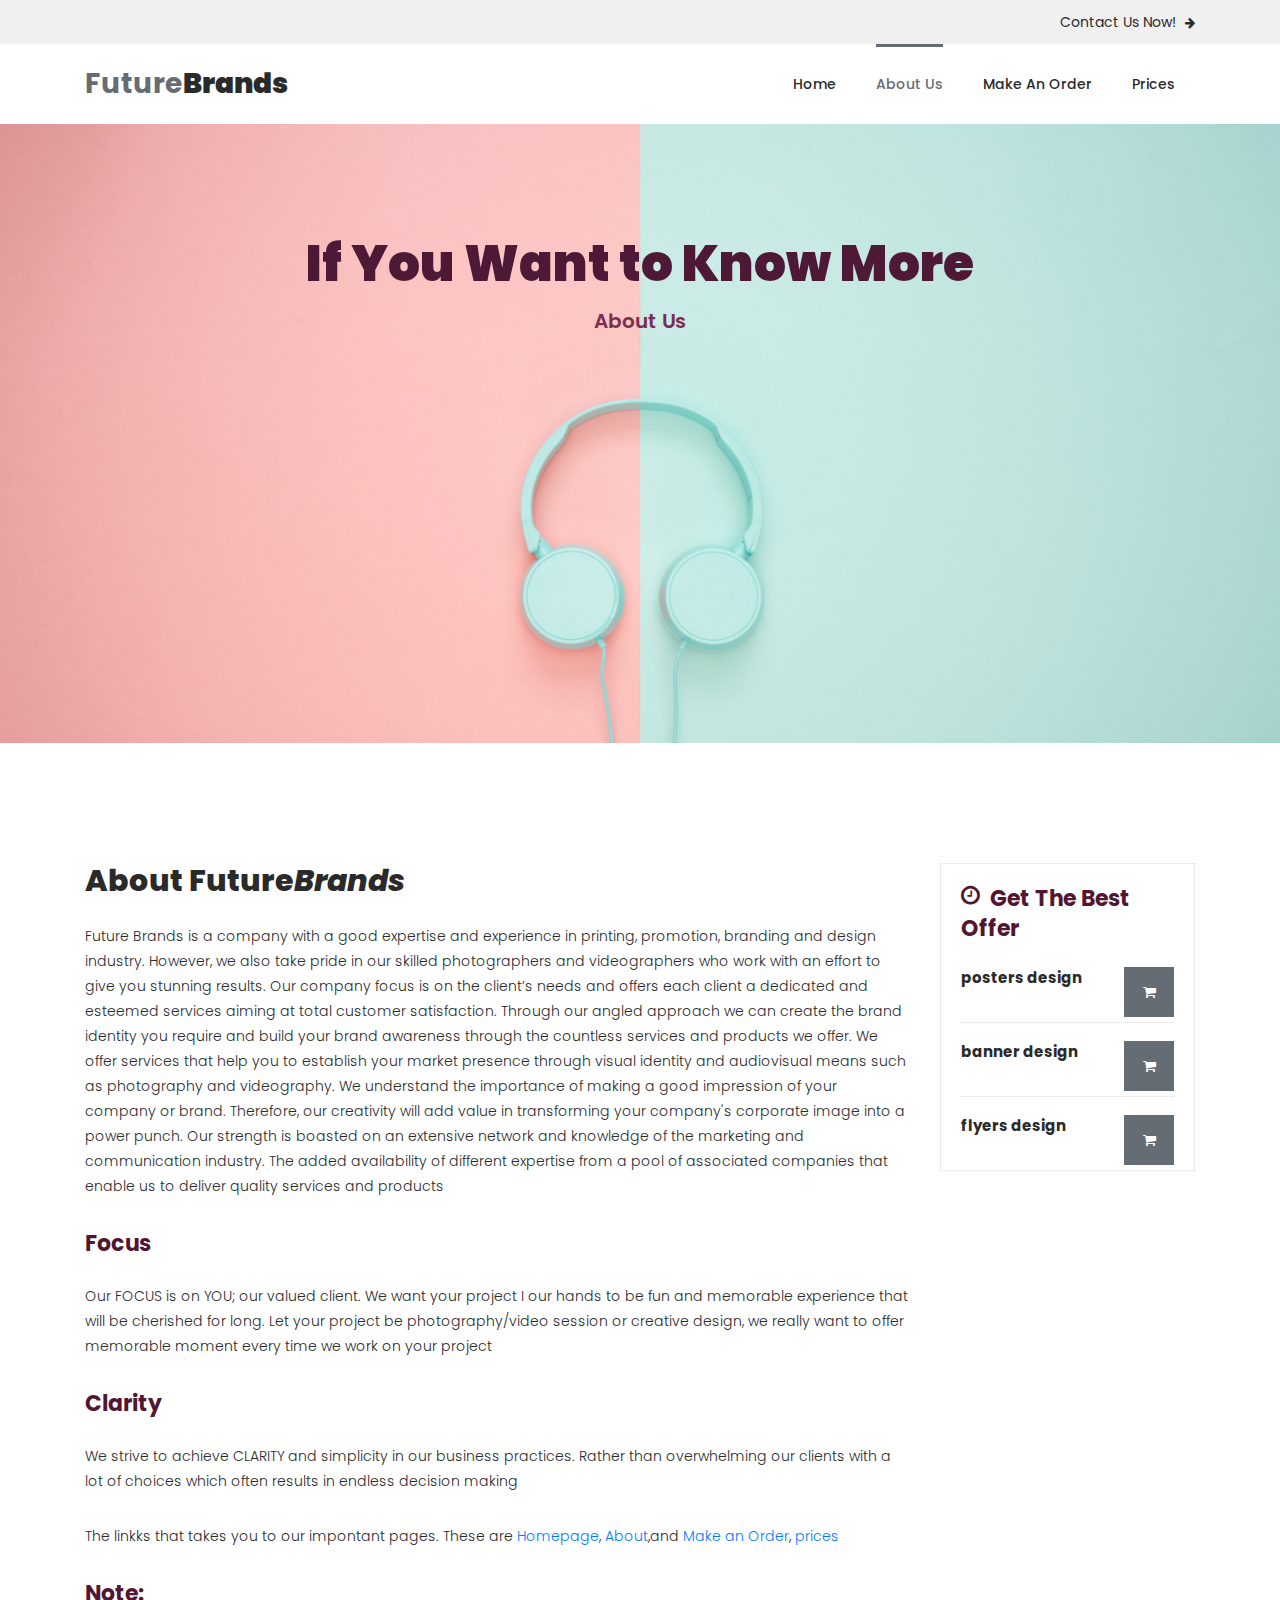
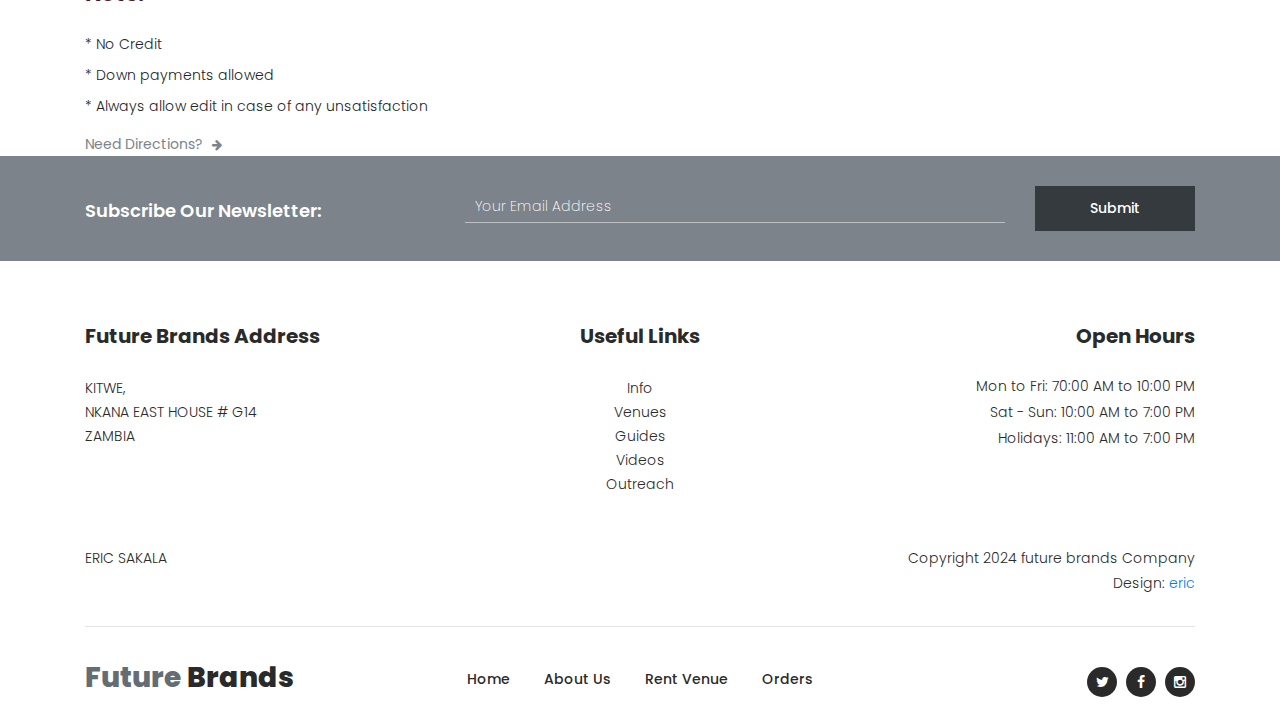
<file: about.html>
<!DOCTYPE html>
<html lang="en">

  <head>

    <meta charset="utf-8">
    <meta name="viewport" content="width=device-width, initial-scale=1, shrink-to-fit=no">
    <meta name="description" content="">
    <meta name="author" content="Tooplate">
    <link href="https://fonts.googleapis.com/css?family=Poppins:100,100i,200,200i,300,300i,400,400i,500,500i,600,600i,700,700i,800,800i,900,900i&display=swap" rel="stylesheet">

    <title>FUTURE BRANDS</title>


    <!-- Additional CSS Files -->
    <link rel="stylesheet" type="text/css" href="assets/css/bootstrap.min.css">

    <link rel="stylesheet" type="text/css" href="assets/css/font-awesome.css">

    <link rel="stylesheet" type="text/css" href="assets/css/owl-carousel.css">

    <link rel="stylesheet" href="assets/css/tooplate-artxibition.css">
<!--

Tooplate 2125 ArtXibition

https://www.tooplate.com/view/2125-artxibition

-->
    </head>
    
    <body>
    
    <!-- ***** Preloader Start ***** -->
    <div id="js-preloader" class="js-preloader">
      <div class="preloader-inner">
        <span class="dot"></span>
        <div class="dots">
          <span></span>
          <span></span>
          <span></span>
        </div>
      </div>
    </div>
    <!-- ***** Preloader End ***** -->

    <!-- ***** Pre HEader ***** -->
    <div class="pre-header">
        <div class="container">
            <div class="row">
                <div class="col-lg-6 col-sm-6">
                </div>
                <div class="col-lg-6 col-sm-6">
                    <div class="text-button">
                        <a href="rent-venue.html">Contact Us Now! <i class="fa fa-arrow-right"></i></a>
                    </div>
                </div>
            </div>
        </div>
    </div>
    
    <!-- ***** Header Area Start ***** -->
    <header class="header-area header-sticky">
        <div class="container">
            <div class="row">
                <div class="col-12">
                    <nav class="main-nav">
                        <!-- ***** Logo Start ***** -->
                        <a href="index.html" class="logo">Future<em>Brands</em></a>
                        <!-- ***** Logo End ***** -->
                        <!-- ***** Menu Start ***** -->
                        <ul class="nav">
                            <li><a href="index.html">Home</a></li>
                            <li><a href="about.html" class="active">About Us</a></li>
                            <li><a href="rent-venue.html">Make an Order</a></li>
                            <li><a href="tickets.html">prices</a></li> 
                        </ul>        
                        <a class='menu-trigger'>
                            <span>Menu</span>
                        </a>
                        <!-- ***** Menu End ***** -->
                    </nav>
                </div>
            </div>
        </div>
    </header>
    <!-- ***** Header Area End ***** -->

    <!-- ***** About Us Page ***** -->
    <div class="page-heading-about">
        <div class="container">
            <div class="row">
                <div class="col-lg-12">
                    <h2>If You Want to Know More</h2>
                    <h3>About Us</h3>
                </div>
            </div>
        </div>
    </div>


    <div class="about-upcoming-shows">
        <div class="container">
            <div class="row">
                <div class="col-lg-9">
                    <h2>About Future<em>Brands</em></h2>
                  <p>Future Brands is a company with a good expertise and experience 
                    in printing, promotion, branding and design industry. However, we also 
                    take pride in our skilled photographers and videographers who work with an 
                    effort to give you stunning results.
                    Our company focus is on the client’s needs and offers each client a 
                    dedicated and esteemed services aiming at total customer satisfaction. 
                    Through our angled approach we can create the brand identity you require 
                    and build your brand awareness through the countless services and 
                    products we offer.
                    We offer services that help you to establish your market presence through 
                    visual identity and audiovisual means such as photography and videography. 
                    We understand the importance of making a good impression of your 
                    company or brand. Therefore, our creativity will add value in transforming 
                    your company's corporate image into a power punch. 
                    Our strength is boasted on an extensive network and knowledge of the 
                    marketing and communication industry. The added availability of different 
                    expertise from a pool of associated companies that enable us to deliver 
                    quality services and products</p>
                    <h4>Focus</h4>
                    <P>Our FOCUS is on YOU; our valued 
                        client. We want your project I our hands 
                        to be fun and memorable experience that 
                        will be cherished for long. Let your 
                        project be photography/video session or 
                        creative design, we really want to offer 
                        memorable moment every time we work 
                        on your project</P>
                        <h4>Clarity</h4>

                        <P>We strive to achieve CLARITY and 
                            simplicity in our business practices. 
                            Rather than overwhelming our clients with a lot of choices which often results 
                            in endless decision making</P>
                    <p><p>The linkks that takes you to our impontant pages. 
                        These are <a href="index.html">Homepage</a>, <a href="about.html">About</a>,and
                        <a href="rent-venue.html">Make an Order</a>, 
                         <a href="tickets.html">prices</a>
                    </p></p>
                    <h4>Note:</h4>
                    <ul>
                        <li>* No Credit</li>
                        <li>* Down payments allowed</li>
                        <li>* Always allow edit in case of any unsatisfaction</li>
                    </ul>
                
                    <div class="text-button">
                        <a href="event-details.html">Need Directions? <i class="fa fa-arrow-right"></i></a>
                    </div>
                </div>
                <div class="col-lg-3">
                    <div class="next-shows">
                        <h4><i class="fa fa-clock-o"></i> Get The Best Offer</h4>
                        <ul>
                            <li>
                                <h5>posters design</h5>
                                
                                <div class="icon-button">
                                    <a href="ticket-details.html">
                                        <i class="fa fa-shopping-cart"></i>
                                    </a>
                                </div>
                            </li>
                            <li>
                                <h5>banner design</h5>
                                
                                <div class="icon-button">
                                    <a href="ticket-details.html">
                                        <i class="fa fa-shopping-cart"></i>
                                    </a>
                                </div>
                            </li>
                            <li>
                                <h5>flyers design</h5>
                                <div class="icon-button">
                                    <a href="ticket-details.html">
                                        <i class="fa fa-shopping-cart"></i>
                                    </a>
                                </div>
                            </li>
                        </ul>
                    </div>
                </div>
            </div>
        </div>
    </div>


    <!-- *** Subscribe *** -->
    <div class="subscribe">
        <div class="container">
            <div class="row">
                <div class="col-lg-4">
                    <h4>Subscribe Our Newsletter:</h4>
                </div>
                <div class="col-lg-8">
                    <form id="subscribe" action="" method="get">
                        <div class="row">
                          <div class="col-lg-9">
                            <fieldset>
                              <input name="email" type="text" id="email" pattern="[^ @]*@[^ @]*" placeholder="Your Email Address" required="">
                            </fieldset>
                          </div>
                          <div class="col-lg-3">
                            <fieldset>
                              <button type="submit" id="form-submit" class="main-dark-button">Submit</button>
                            </fieldset>
                          </div>
                        </div>
                    </form>
                </div>
            </div>
        </div>
    </div>

    <!-- *** Footer *** -->
    <footer>
        <div class="container">
            <div class="row">
                <div class="col-lg-4">
                    <div class="address">
                        <h4>Future Brands Address</h4>
                        <span>KITWE, <br>NKANA EAST HOUSE # G14<br>ZAMBIA</span>
                    </div>
                </div>
                <div class="col-lg-4">
                    <div class="links">
                        <h4>Useful Links</h4>
                        <ul>
                            <li><a href="#">Info</a></li>
                            <li><a href="#">Venues</a></li>
                            <li><a href="#">Guides</a></li>
                            <li><a href="#">Videos</a></li>
                            <li><a href="#">Outreach</a></li>
                        </ul>
                    </div>
                </div>
                <div class="col-lg-4">
                    <div class="hours">
                        <h4>Open Hours</h4>
                        <ul>
                            <li>Mon to Fri: 70:00 AM to 10:00 PM</li>
                            <li>Sat - Sun: 10:00 AM to 7:00 PM</li>
                            <li>Holidays: 11:00 AM to 7:00 PM</li>
                        </ul>
                    </div>
                </div>
                <div class="col-lg-12">
                    <div class="under-footer">
                        <div class="row">
                            <div class="col-lg-6 col-sm-6">
                                <p>ERIC SAKALA</p>
                            </div>
                            <div class="col-lg-6 col-sm-6">
                                <p class="copyright">Copyright 2024 future brands Company 
                    
                    			<br>Design: <a rel="nofollow" href="https://www.tooplate.com" target="_parent">eric</a></p>
                            </div>
                        </div>
                    </div>
                </div>
                <div class="col-lg-12">
                    <div class="sub-footer">
                        <div class="row">
                            <div class="col-lg-3">
                                <div class="logo"><span>Future<em> Brands</em></span></div>
                            </div>
                            <div class="col-lg-6">
                                <div class="menu">
                                    <ul>
                                        <li><a href="index.html" class="active">Home</a></li>
                                        <li><a href="about.html">About Us</a></li>
                                        <li><a href="rent-venue.html">Rent Venue</a></li>
                                        <li><a href="tickets.html">Orders</a></li> 
                                    </ul>
                                </div>
                            </div>
                            <div class="col-lg-3">
                                <div class="social-links">
                                    <ul>
                                        <li><a href="#"><i class="fa fa-twitter"></i></a></li>
                                        <li><a href="#"><i class="fa fa-facebook"></i></a></li>
                                       
                                        <li><a href="#"><i class="fa fa-instagram"></i></a></li>
                                    </ul>
                                </div>
                            </div>
                        </div>
                    </div>
                </div>
            </div>
        </div>
    </footer>

    <!-- jQuery -->
    <script src="assets/js/jquery-2.1.0.min.js"></script>

    <!-- Bootstrap -->
    <script src="assets/js/popper.js"></script>
    <script src="assets/js/bootstrap.min.js"></script>

    <!-- Plugins -->
    <script src="assets/js/scrollreveal.min.js"></script>
    <script src="assets/js/waypoints.min.js"></script>
    <script src="assets/js/jquery.counterup.min.js"></script>
    <script src="assets/js/imgfix.min.js"></script> 
    <script src="assets/js/mixitup.js"></script> 
    <script src="assets/js/accordions.js"></script>
    <script src="assets/js/owl-carousel.js"></script>
    
    <!-- Global Init -->
    <script src="assets/js/custom.js"></script>

  </body>
</html>
</file>
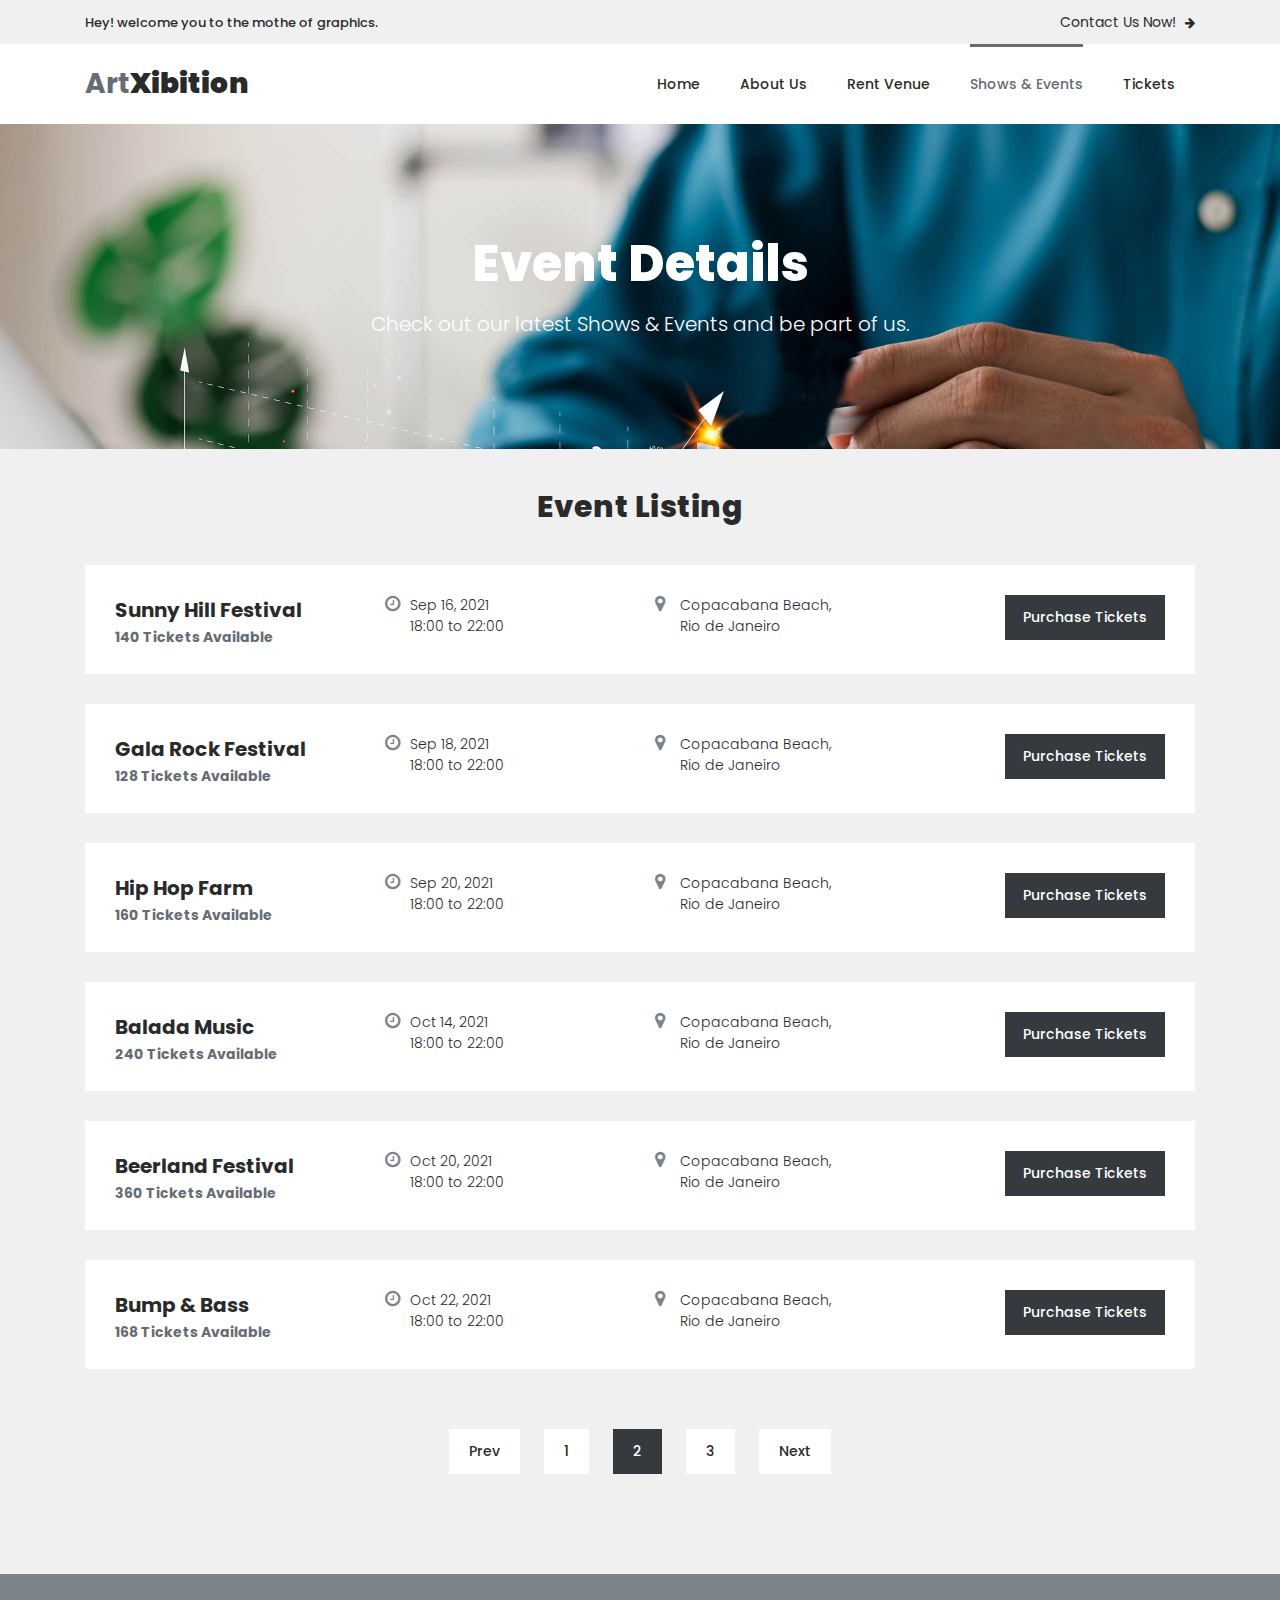
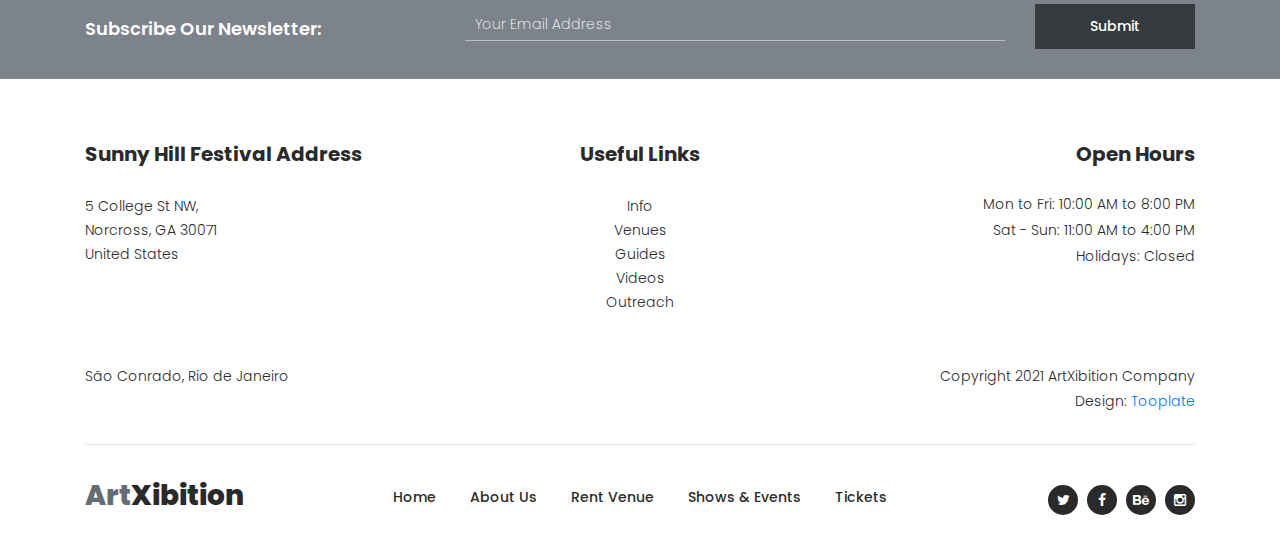
<file: event-details.html>
<!DOCTYPE html>
<html lang="en">

  <head>

    <meta charset="utf-8">
    <meta name="viewport" content="width=device-width, initial-scale=1, shrink-to-fit=no">
    <meta name="description" content="">
    <meta name="author" content="Tooplate">
    <link href="https://fonts.googleapis.com/css?family=Poppins:100,100i,200,200i,300,300i,400,400i,500,500i,600,600i,700,700i,800,800i,900,900i&display=swap" rel="stylesheet">

    <title>ArtXibition Template - Event Detail Page</title>


    <!-- Additional CSS Files -->
    <link rel="stylesheet" type="text/css" href="assets/css/bootstrap.min.css">

    <link rel="stylesheet" type="text/css" href="assets/css/font-awesome.css">

    <link rel="stylesheet" type="text/css" href="assets/css/owl-carousel.css">

    <link rel="stylesheet" href="assets/css/tooplate-artxibition.css">
<!--

Tooplate 2125 ArtXibition

https://www.tooplate.com/view/2125-artxibition

-->
    </head>
    
    <body>
    
    <!-- ***** Preloader Start ***** -->
    <div id="js-preloader" class="js-preloader">
      <div class="preloader-inner">
        <span class="dot"></span>
        <div class="dots">
          <span></span>
          <span></span>
          <span></span>
        </div>
      </div>
    </div>
    <!-- ***** Preloader End ***** -->
    
    <!-- ***** Pre HEader ***** -->
    <div class="pre-header">
        <div class="container">
            <div class="row">
                <div class="col-lg-6 col-sm-6">
                    <span>Hey! welcome you to the mothe of graphics.</span>
                </div>
                <div class="col-lg-6 col-sm-6">
                    <div class="text-button">
                        <a href="rent-venue.html">Contact Us Now! <i class="fa fa-arrow-right"></i></a>
                    </div>
                </div>
            </div>
        </div>
    </div>

    <!-- ***** Header Area Start ***** -->
    <header class="header-area header-sticky">
        <div class="container">
            <div class="row">
                <div class="col-12">
                    <nav class="main-nav">
                        <!-- ***** Logo Start ***** -->
                        <a href="index.html" class="logo">Art<em>Xibition</em></a>
                        <!-- ***** Logo End ***** -->
                        <!-- ***** Menu Start ***** -->
                        <ul class="nav">
                            <li><a href="index.html">Home</a></li>
                            <li><a href="about.html">About Us</a></li>
                            <li><a href="rent-venue.html">Rent Venue</a></li>
                            <li><a href="shows-events.html" class="active">Shows & Events</a></li> 
                            <li><a href="tickets.html">Tickets</a></li> 
                        </ul>        
                        <a class='menu-trigger'>
                            <span>Menu</span>
                        </a>
                        <!-- ***** Menu End ***** -->
                    </nav>
                </div>
            </div>
        </div>
    </header>
    <!-- ***** Header Area End ***** -->

    <!-- ***** About Us Page ***** -->
    <div class="page-heading-rent-venue">
        <div class="container">
            <div class="row">
                <div class="col-lg-12">
                    <h2>Event Details</h2>
                    <span>Check out our latest Shows & Events and be part of us.</span>
                </div>
            </div>
        </div>
    </div>

    <div class="shows-events-schedule">
        <div class="container">
            <div class="row">
                <div class="col-lg-12">
                    <div class="section-heading">
                        <h2>Event Listing</h2>
                    </div>
                </div>
                <div class="col-lg-12">
                    <ul>
                        <li>
                            <div class="row">
                                <div class="col-lg-3">
                                    <div class="title">
                                        <h4>Sunny Hill Festival</h4>
                                        <span>140 Tickets Available</span>
                                    </div>
                                </div>
                                <div class="col-lg-3">
                                    <div class="time"><span><i class="fa fa-clock-o"></i> Sep 16, 2021<br>18:00 to 22:00</span></div>
                                </div>
                                <div class="col-lg-3">
                                    <div class="place"><span><i class="fa fa-map-marker"></i>Copacabana Beach, <br>Rio de Janeiro</span></div>
                                </div>
                                <div class="col-lg-3">
                                    <div class="main-dark-button">
                                        <a href="ticket-details.html">Purchase Tickets</a>
                                    </div>
                                </div>
                            </div>
                        </li>
                        <li>
                            <div class="row">
                                <div class="col-lg-3">
                                    <div class="title">
                                        <h4>Gala Rock Festival</h4>
                                        <span>128 Tickets Available</span>
                                    </div>
                                </div>
                                <div class="col-lg-3">
                                    <div class="time"><span><i class="fa fa-clock-o"></i> Sep 18, 2021<br>18:00 to 22:00</span></div>
                                </div>
                                <div class="col-lg-3">
                                    <div class="place"><span><i class="fa fa-map-marker"></i>Copacabana Beach, <br>Rio de Janeiro</span></div>
                                </div>
                                <div class="col-lg-3">
                                    <div class="main-dark-button">
                                        <a href="ticket-details.html">Purchase Tickets</a>
                                    </div>
                                </div>
                            </div>
                        </li>
                        <li>
                            <div class="row">
                                <div class="col-lg-3">
                                    <div class="title">
                                        <h4>Hip Hop Farm</h4>
                                        <span>160 Tickets Available</span>
                                    </div>
                                </div>
                                <div class="col-lg-3">
                                    <div class="time"><span><i class="fa fa-clock-o"></i> Sep 20, 2021<br>18:00 to 22:00</span></div>
                                </div>
                                <div class="col-lg-3">
                                    <div class="place"><span><i class="fa fa-map-marker"></i>Copacabana Beach, <br>Rio de Janeiro</span></div>
                                </div>
                                <div class="col-lg-3">
                                    <div class="main-dark-button">
                                        <a href="ticket-details.html">Purchase Tickets</a>
                                    </div>
                                </div>
                            </div>
                        </li>
                        <li>
                            <div class="row">
                                <div class="col-lg-3">
                                    <div class="title">
                                        <h4>Balada Music</h4>
                                        <span>240 Tickets Available</span>
                                    </div>
                                </div>
                                <div class="col-lg-3">
                                    <div class="time"><span><i class="fa fa-clock-o"></i> Oct 14, 2021<br>18:00 to 22:00</span></div>
                                </div>
                                <div class="col-lg-3">
                                    <div class="place"><span><i class="fa fa-map-marker"></i>Copacabana Beach, <br>Rio de Janeiro</span></div>
                                </div>
                                <div class="col-lg-3">
                                    <div class="main-dark-button">
                                        <a href="ticket-details.html">Purchase Tickets</a>
                                    </div>
                                </div>
                            </div>
                        </li>
                        <li>
                            <div class="row">
                                <div class="col-lg-3">
                                    <div class="title">
                                        <h4>Beerland Festival</h4>
                                        <span>360 Tickets Available</span>
                                    </div>
                                </div>
                                <div class="col-lg-3">
                                    <div class="time"><span><i class="fa fa-clock-o"></i> Oct 20, 2021<br>18:00 to 22:00</span></div>
                                </div>
                                <div class="col-lg-3">
                                    <div class="place"><span><i class="fa fa-map-marker"></i>Copacabana Beach, <br>Rio de Janeiro</span></div>
                                </div>
                                <div class="col-lg-3">
                                    <div class="main-dark-button">
                                        <a href="ticket-details.html">Purchase Tickets</a>
                                    </div>
                                </div>
                            </div>
                        </li>
                        <li>
                            <div class="row">
                                <div class="col-lg-3">
                                    <div class="title">
                                        <h4>Bump & Bass</h4>
                                        <span>168 Tickets Available</span>
                                    </div>
                                </div>
                                <div class="col-lg-3">
                                    <div class="time"><span><i class="fa fa-clock-o"></i> Oct 22, 2021<br>18:00 to 22:00</span></div>
                                </div>
                                <div class="col-lg-3">
                                    <div class="place"><span><i class="fa fa-map-marker"></i>Copacabana Beach, <br>Rio de Janeiro</span></div>
                                </div>
                                <div class="col-lg-3">
                                    <div class="main-dark-button">
                                        <a href="ticket-details.html">Purchase Tickets</a>
                                    </div>
                                </div>
                            </div>
                        </li>
                    </ul>
                </div>
                <div class="col-lg-12">
                    <div class="pagination">
                        <ul>
                            <li><a href="#">Prev</a></li>
                            <li><a href="#">1</a></li>
                            <li class="active"><a href="#">2</a></li>
                            <li><a href="#">3</a></li>
                            <li><a href="#">Next</a></li>
                        </ul>
                    </div>
                </div>
            </div>
        </div>
    </div>

    <!-- *** Subscribe *** -->
    <div class="subscribe">
        <div class="container">
            <div class="row">
                <div class="col-lg-4">
                    <h4>Subscribe Our Newsletter:</h4>
                </div>
                <div class="col-lg-8">
                    <form id="subscribe" action="" method="get">
                        <div class="row">
                          <div class="col-lg-9">
                            <fieldset>
                              <input name="email" type="text" id="email" pattern="[^ @]*@[^ @]*" placeholder="Your Email Address" required="">
                            </fieldset>
                          </div>
                          <div class="col-lg-3">
                            <fieldset>
                              <button type="submit" id="form-submit" class="main-dark-button">Submit</button>
                            </fieldset>
                          </div>
                        </div>
                    </form>
                </div>
            </div>
        </div>
    </div>

    <!-- *** Footer *** -->
    <footer>
        <div class="container">
            <div class="row">
                <div class="col-lg-4">
                    <div class="address">
                        <h4>Sunny Hill Festival Address</h4>
                        <span>5 College St NW, <br>Norcross, GA 30071<br>United States</span>
                    </div>
                </div>
                <div class="col-lg-4">
                    <div class="links">
                        <h4>Useful Links</h4>
                        <ul>
                            <li><a href="#">Info</a></li>
                            <li><a href="#">Venues</a></li>
                            <li><a href="#">Guides</a></li>
                            <li><a href="#">Videos</a></li>
                            <li><a href="#">Outreach</a></li>
                        </ul>
                    </div>
                </div>
                <div class="col-lg-4">
                    <div class="hours">
                        <h4>Open Hours</h4>
                        <ul>
                            <li>Mon to Fri: 10:00 AM to 8:00 PM</li>
                            <li>Sat - Sun: 11:00 AM to 4:00 PM</li>
                            <li>Holidays: Closed</li>
                        </ul>
                    </div>
                </div>
                <div class="col-lg-12">
                    <div class="under-footer">
                        <div class="row">
                            <div class="col-lg-6">
                                <p>São Conrado, Rio de Janeiro</p>
                            </div>
                            <div class="col-lg-6">
                                <p class="copyright">Copyright 2021 ArtXibition Company 
                    
                    			<br>Design: <a rel="nofollow" href="https://www.tooplate.com" target="_parent">Tooplate</a></p>
                            </div>
                        </div>
                    </div>
                </div>
                <div class="col-lg-12">
                    <div class="sub-footer">
                        <div class="row">
                            <div class="col-lg-3">
                                <div class="logo"><span>Art<em>Xibition</em></span></div>
                            </div>
                            <div class="col-lg-6">
                                <div class="menu">
                                    <ul>
                                        <li><a href="index.html" class="active">Home</a></li>
                                        <li><a href="about.html">About Us</a></li>
                                        <li><a href="rent-venue.html">Rent Venue</a></li>
                                        <li><a href="shows-events.html">Shows & Events</a></li> 
                                        <li><a href="tickets.html">Tickets</a></li> 
                                    </ul>
                                </div>
                            </div>
                            <div class="col-lg-3">
                                <div class="social-links">
                                    <ul>
                                        <li><a href="#"><i class="fa fa-twitter"></i></a></li>
                                        <li><a href="#"><i class="fa fa-facebook"></i></a></li>
                                        <li><a href="#"><i class="fa fa-behance"></i></a></li>
                                        <li><a href="#"><i class="fa fa-instagram"></i></a></li>
                                    </ul>
                                </div>
                            </div>
                        </div>
                    </div>
                </div>
            </div>
        </div>
    </footer>
    
    

    <!-- jQuery -->
    <script src="assets/js/jquery-2.1.0.min.js"></script>

    <!-- Bootstrap -->
    <script src="assets/js/popper.js"></script>
    <script src="assets/js/bootstrap.min.js"></script>

    <!-- Plugins -->
    <script src="assets/js/scrollreveal.min.js"></script>
    <script src="assets/js/waypoints.min.js"></script>
    <script src="assets/js/jquery.counterup.min.js"></script>
    <script src="assets/js/imgfix.min.js"></script> 
    <script src="assets/js/mixitup.js"></script> 
    <script src="assets/js/accordions.js"></script>
    <script src="assets/js/owl-carousel.js"></script>
    
    <!-- Global Init -->
    <script src="assets/js/custom.js"></script>

  </body>

</html>
</file>
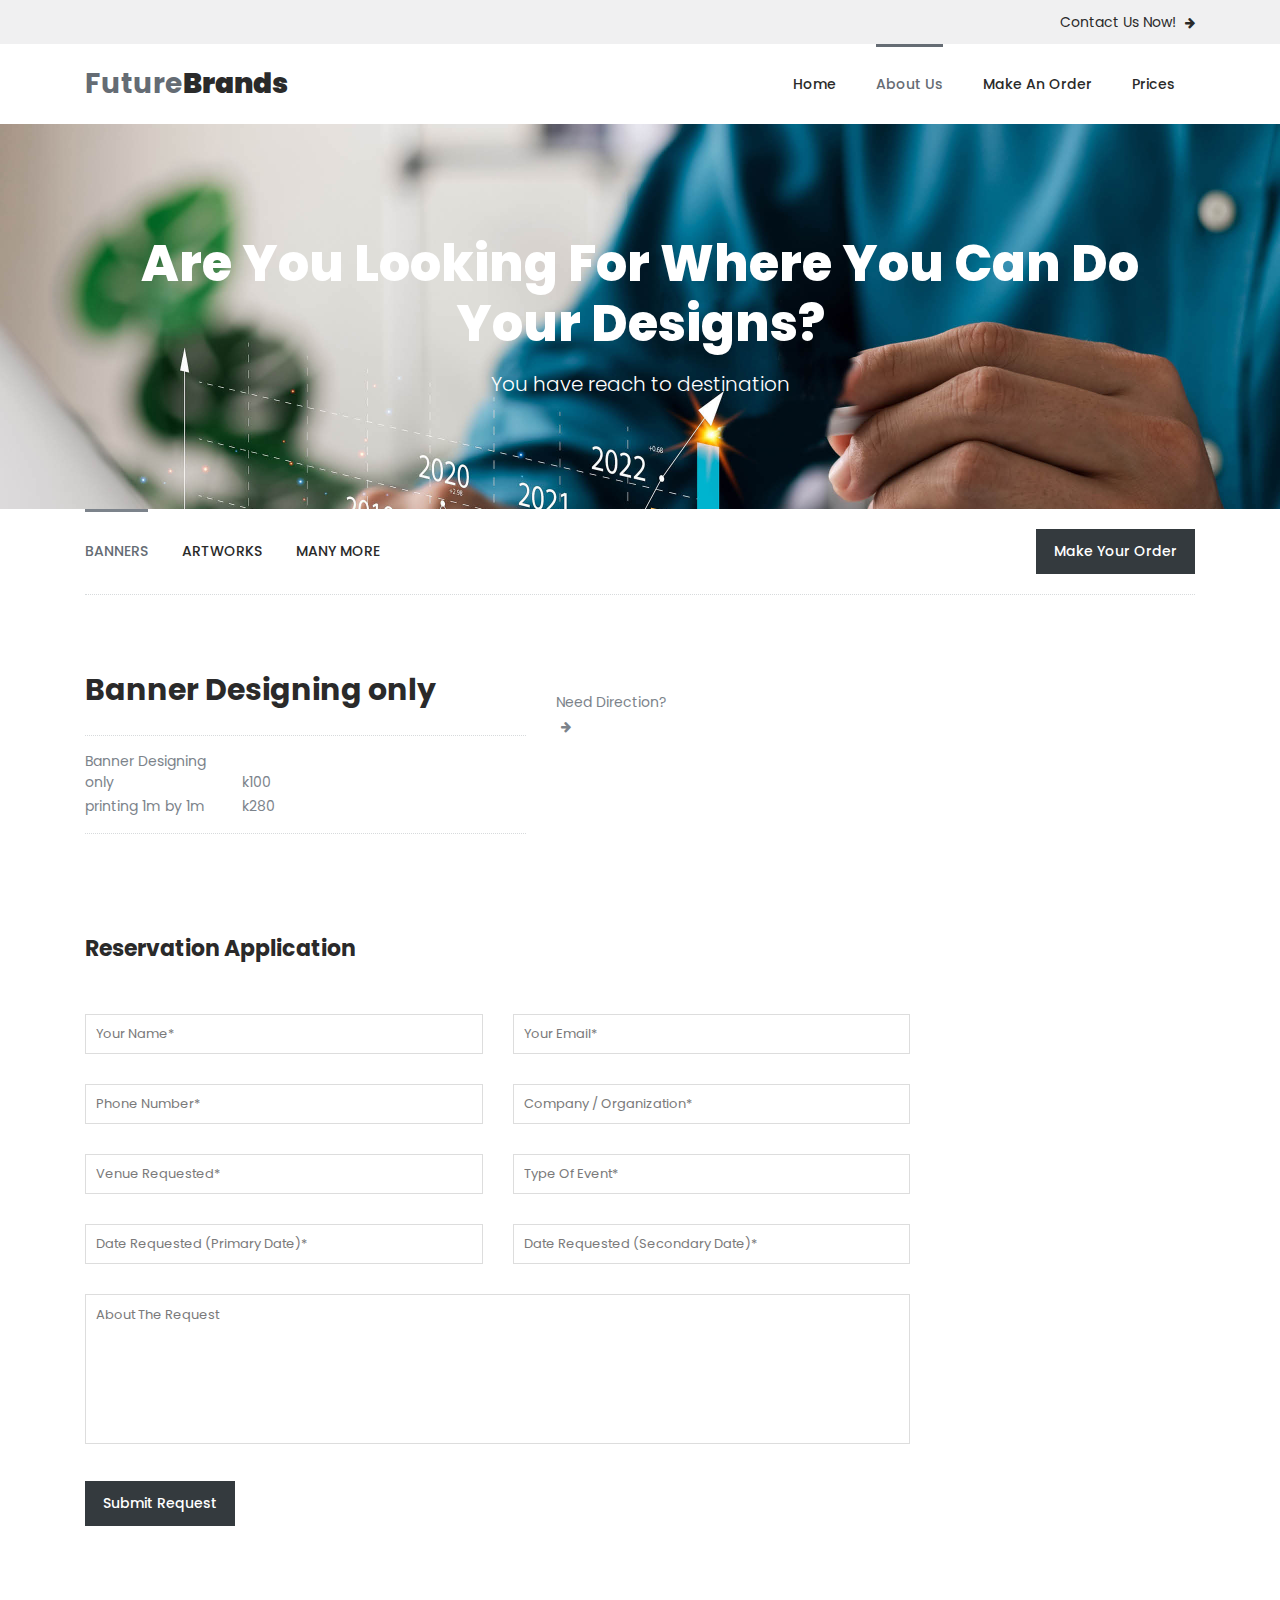
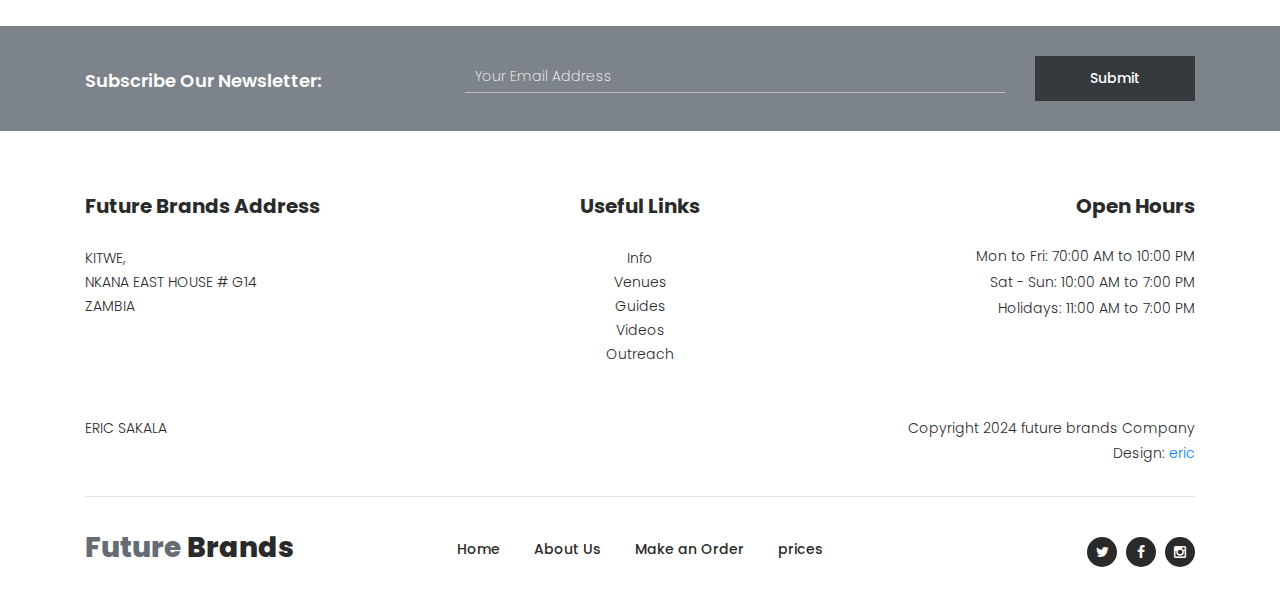
<file: rent-venue.html>
<!DOCTYPE html>
<html lang="en">

  <head>

    <meta charset="utf-8">
    <meta name="viewport" content="width=device-width, initial-scale=1, shrink-to-fit=no">
    <meta name="description" content="">
    <meta name="author" content="Tooplate">
    <link href="https://fonts.googleapis.com/css?family=Poppins:100,100i,200,200i,300,300i,400,400i,500,500i,600,600i,700,700i,800,800i,900,900i&display=swap" rel="stylesheet">

    <title>FUTURE BRANDS</title>


    <!-- Additional CSS Files -->
    <link rel="stylesheet" type="text/css" href="assets/css/bootstrap.min.css">

    <link rel="stylesheet" type="text/css" href="assets/css/font-awesome.css">

    <link rel="stylesheet" type="text/css" href="assets/css/owl-carousel.css">

    <link rel="stylesheet" href="assets/css/tooplate-artxibition.css">
<!--

Tooplate 2125 ArtXibition

https://www.tooplate.com/view/2125-artxibition

-->
    </head>
    
    <body>
    
    <!-- ***** Preloader Start ***** -->
    <div id="js-preloader" class="js-preloader">
      <div class="preloader-inner">
        <span class="dot"></span>
        <div class="dots">
          <span></span>
          <span></span>
          <span></span>
        </div>
      </div>
    </div>
    <!-- ***** Preloader End ***** -->
    
    <!-- ***** Pre HEader ***** -->
    <div class="pre-header">
        <div class="container">
            <div class="row">
                <div class="col-lg-6 col-sm-6">
                </div>
                <div class="col-lg-6 col-sm-6">
                    <div class="text-button">
                        <a href="rent-venue.html">Contact Us Now! <i class="fa fa-arrow-right"></i></a>
                    </div>
                </div>
            </div>
        </div>
    </div>
    
    <!-- ***** Header Area Start ***** -->
    <header class="header-area header-sticky">
        <div class="container">
            <div class="row">
                <div class="col-12">
                    <nav class="main-nav">
                        <!-- ***** Logo Start ***** -->
                        <a href="index.html" class="logo">Future<em>Brands</em></a>
                        <!-- ***** Logo End ***** -->
                        <!-- ***** Menu Start ***** -->
                        <ul class="nav">
                            <li><a href="index.html">Home</a></li>
                            <li><a href="about.html" class="active">About Us</a></li>
                            <li><a href="rent-venue.html">Make an Order</a></li>
                            <li><a href="tickets.html">prices</a></li> 
                        </ul>        
                        <a class='menu-trigger'>
                            <span>Menu</span>
                        </a>
                        <!-- ***** Menu End ***** -->
                    </nav>
                </div>
            </div>
        </div>
    </header>
    <!-- ***** Header Area End ***** -->

    <!-- ***** About Us Page ***** -->
    <div class="page-heading-rent-venue">
        <div class="container">
            <div class="row">
                <div class="col-lg-12">
                    <h2>Are You Looking For Where You Can Do Your Designs?</h2>
                    <span>You have reach to destination</span>
                </div>
            </div>
        </div>
    </div>

    <div class="rent-venue-tabs">
        <div class="container">
            <div class="row">
                <div class="col-lg-12">
                    <div class="row" id="tabs">
                        <div class="col-lg-12">
                            <div class="heading-tabs">
                                <div class="row">
                                    <div class="col-lg-8">
                                        <ul>
                                          <li><a href='#tabs-1'>BANNERS</a></li>
                                          <li><a href='#tabs-2'>ARTWORKS</a></a></li>
                                          <li><a href='#tabs-3'>MANY MORE</a></a></li>
                                        </ul>
                                    </div>
                                    <div class="col-lg-4">
                                          <div class="main-dark-button">
                                              <a href="ticket-details.html">make your order</a>
                                          </div>
                                    </div>
                                </div>
                            </div>
                        </div>
                        <div class="col-lg-12">
                            <section class='tabs-content'>
                                <article id='tabs-1'>
                                    <div class="row">
                                        <div class="col-lg-9">
                                            <div class="right-content">
                                                <h4>Banner Designing only</h4>
                                                
                                                <ul class="list">
                                                    <li>Banner Designing only</li>
                                                    <li>k100</li>
                                                    <li>printing 1m by 1m</li>
                                                    <li>k280</li>
                                                    
                                                </ul>
                                            </div>
                                        </div>
                                        <div class="col-lg-3">
                                            <div id="map">
                                            <div class="text-button">
                                                <a href="ticket-details.html">Need Direction? <i class="fa fa-arrow-right"></i></a>
                                            </div>
                                        </div>
                                    </div>
                                </article>                            
                                <article id='tabs-2'>
                                    <div class="row">
                                        <div class="col-lg-9">
                                            <div class="right-content">
                                                <h4>For Artworks:</h4>
                                                <ul class="list">
                                                    <li>Artwork Designing only</li>
                                                    <li>k100</li>
                                                    <li>printing A4 color</li>
                                                    <li>k15</li>
                                                </ul>
                                            </div>
                                        </div>
                                        <div class="col-lg-3">
                                            <div id="map">
                                              
                                            <div class="text-button">
                                                <a href="ticket-details.html">Need Direction? <i class="fa fa-arrow-right"></i></a>
                                            </div>
                                        </div>
                                    </div>
                                </article>   
                                <article id='tabs-3'>
                                    <div class="row">
                                        <div class="col-lg-9">
                                            <div class="right-content">
                                                <h4>All Works Ranges From:</h4>
                                                <ul class="list">
                                                    <li>Designing</li>
                                                    <li>k50 to k500</li>
                                                    <li>Printing</li>
                                                    <li>starts from k15</li>
                                                    <li>try us!</li>
                                                </ul>
                                            </div>
                                        </div>
                                        <div class="col-lg-3">
                                            <div id="map">
                                            <div class="text-button">
                                                <a href="ticket-details.html">Need Direction? <i class="fa fa-arrow-right"></i></a>
                                            </div>
                                        </div>
                                    </div>
                                </article>    
                            </section>
                        </div>
                    </div>
                </div>
            </div>
        </div>
    </div>

    <div class="rent-venue-application">
        <div class="container">
            <div class="row">
                <div class="col-lg-9">
                    <div class="heading-text">
                        <h4>Reservation Application</h4>
                    </div>
                    <div class="contact-form">
                        <form id="contact" action="" method="post">
                          <div class="row">
                            <div class="col-md-6 col-sm-12">
                              <fieldset>
                                <input name="name" type="text" id="name" placeholder="Your Name*" required="">
                              </fieldset>
                            </div>
                            <div class="col-md-6 col-sm-12">
                              <fieldset>
                                <input name="email" type="text" id="email" pattern="[^ @]*@[^ @]*" placeholder="Your Email*" required="">
                              </fieldset>
                            </div>
                            <div class="col-md-6 col-sm-12">
                              <fieldset>
                                <input name="phone-number" type="text" id="phone-number" placeholder="Phone Number*" required="">
                              </fieldset>
                            </div>
                            <div class="col-md-6 col-sm-12">
                              <fieldset>
                                <input name="company-organization" type="text" id="company-organization" placeholder="Company / Organization*" required="">
                              </fieldset>
                            </div>
                            <div class="col-md-6 col-sm-12">
                              <fieldset>
                                <input name="venue-requested" type="text" id="venue-requested" placeholder="Venue Requested*" required="">
                              </fieldset>
                            </div>
                            <div class="col-md-6 col-sm-12">
                              <fieldset>
                                <input name="type-event" type="text" id="type-event" placeholder="Type Of Event*" required="">
                              </fieldset>
                            </div>
                            <div class="col-md-6 col-sm-12">
                              <fieldset>
                                <input name="date-requested-first" type="text" id="date-requested-first" placeholder="Date Requested (Primary Date)*" required="">
                              </fieldset>
                            </div>
                            <div class="col-md-6 col-sm-12">
                              <fieldset>
                                <input name="date-requested-second" type="text" id="date-requested-second" placeholder="Date Requested (Secondary Date)*" required="">
                              </fieldset>
                            </div>
                            <div class="col-lg-12">
                              <fieldset>
                                <textarea name="about-event-hosting" rows="6" id="about-event-hosting" placeholder="About The Request" required=""></textarea>
                              </fieldset>
                            </div>
                            <div class="col-lg-12">
                              <fieldset>
                                <button type="submit" id="form-submit" class="main-dark-button">Submit Request</button>
                              </fieldset>
                            </div>
                          </div>
                        </form>
                    </div>
                </div>
            </div>
        </div>
    </div>


    <!-- *** Subscribe *** -->
    <div class="subscribe">
        <div class="container">
            <div class="row">
                <div class="col-lg-4">
                    <h4>Subscribe Our Newsletter:</h4>
                </div>
                <div class="col-lg-8">
                    <form id="subscribe" action="" method="get">
                        <div class="row">
                          <div class="col-lg-9">
                            <fieldset>
                              <input name="email" type="text" id="email" pattern="[^ @]*@[^ @]*" placeholder="Your Email Address" required="">
                            </fieldset>
                          </div>
                          <div class="col-lg-3">
                            <fieldset>
                              <button type="submit" id="form-submit" class="main-dark-button">Submit</button>
                            </fieldset>
                          </div>
                        </div>
                    </form>
                </div>
            </div>
        </div>
    </div>

    <!-- *** Footer *** -->
    <footer>
        <div class="container">
            <div class="row">
                <div class="col-lg-4">
                    <div class="address">
                        <h4>Future Brands Address</h4>
                        <span>KITWE, <br>NKANA EAST HOUSE # G14<br>ZAMBIA</span>
                    </div>
                </div>
                <div class="col-lg-4">
                    <div class="links">
                        <h4>Useful Links</h4>
                        <ul>
                            <li><a href="#">Info</a></li>
                            <li><a href="#">Venues</a></li>
                            <li><a href="#">Guides</a></li>
                            <li><a href="#">Videos</a></li>
                            <li><a href="#">Outreach</a></li>
                        </ul>
                    </div>
                </div>
                <div class="col-lg-4">
                    <div class="hours">
                        <h4>Open Hours</h4>
                        <ul>
                            <li>Mon to Fri: 70:00 AM to 10:00 PM</li>
                            <li>Sat - Sun: 10:00 AM to 7:00 PM</li>
                            <li>Holidays: 11:00 AM to 7:00 PM</li>
                        </ul>
                    </div>
                </div>
                <div class="col-lg-12">
                    <div class="under-footer">
                        <div class="row">
                            <div class="col-lg-6 col-sm-6">
                                <p>ERIC SAKALA</p>
                            </div>
                            <div class="col-lg-6 col-sm-6">
                                <p class="copyright">Copyright 2024 future brands Company 
                    
                    			<br>Design: <a rel="nofollow" href="https://www.tooplate.com" target="_parent">eric</a></p>
                            </div>
                        </div>
                    </div>
                </div>
                <div class="col-lg-12">
                    <div class="sub-footer">
                        <div class="row">
                            <div class="col-lg-3">
                                <div class="logo"><span>Future<em> Brands</em></span></div>
                            </div>
                            <div class="col-lg-6">
                                <div class="menu">
                                    <ul>
                                        <li><a href="index.html" class="active">Home</a></li>
                                        <li><a href="about.html">About Us</a></li>
                                        <li><a href="rent-venue.html">Make an Order</a></li>
                                        <li><a href="tickets.html">prices</a></li> 
                                    </ul>
                                </div>
                            </div>
                            <div class="col-lg-3">
                                <div class="social-links">
                                    <ul>
                                        <li><a href="#"><i class="fa fa-twitter"></i></a></li>
                                        <li><a href="#"><i class="fa fa-facebook"></i></a></li>
                                       
                                        <li><a href="#"><i class="fa fa-instagram"></i></a></li>
                                    </ul>
                                </div>
                            </div>
                        </div>
                    </div>
                </div>
            </div>
        </div>
    </footer>

    <!-- jQuery -->
    <script src="assets/js/jquery-2.1.0.min.js"></script>

    <!-- Bootstrap -->
    <script src="assets/js/popper.js"></script>
    <script src="assets/js/bootstrap.min.js"></script>

    <!-- Plugins -->
    <script src="assets/js/scrollreveal.min.js"></script>
    <script src="assets/js/waypoints.min.js"></script>
    <script src="assets/js/jquery.counterup.min.js"></script>
    <script src="assets/js/imgfix.min.js"></script> 
    <script src="assets/js/mixitup.js"></script> 
    <script src="assets/js/accordions.js"></script>
    <script src="assets/js/owl-carousel.js"></script>
    
    <!-- Global Init -->
    <script src="assets/js/custom.js"></script>

  </body>
</html>
</file>
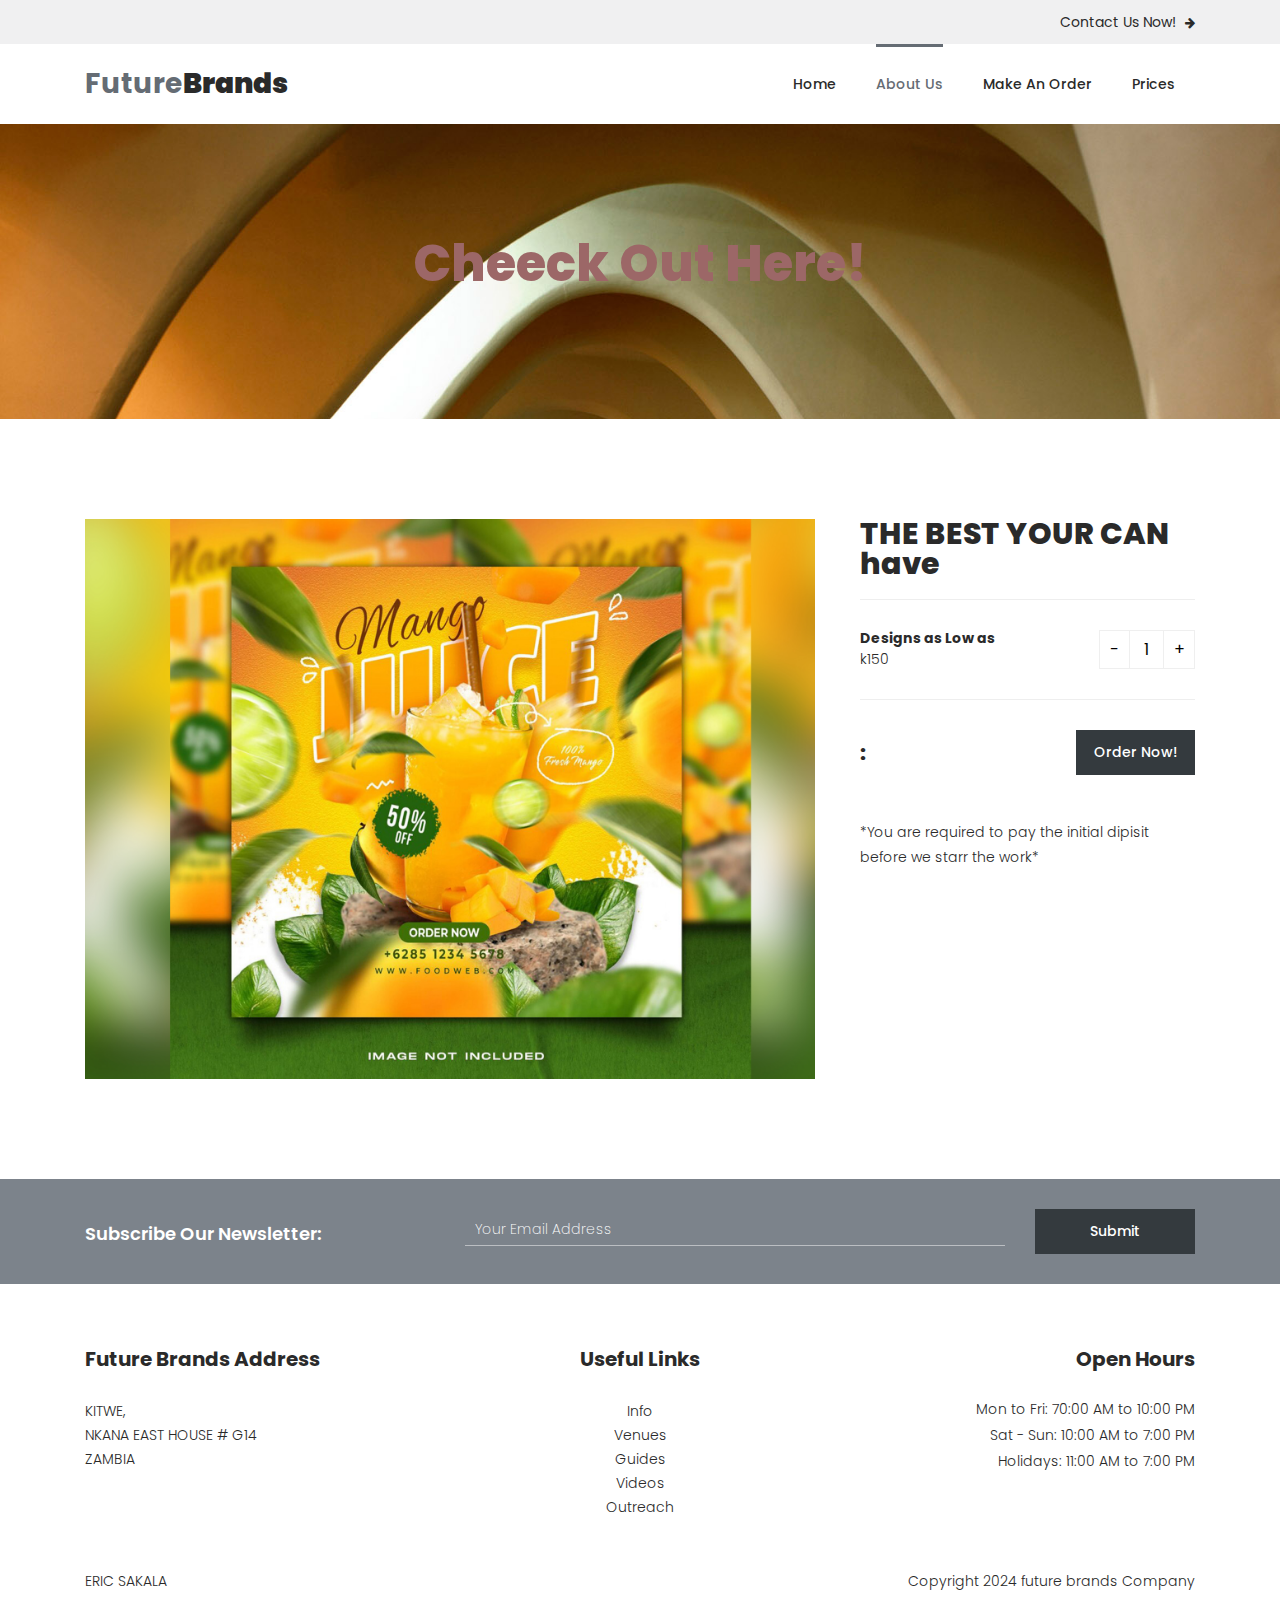
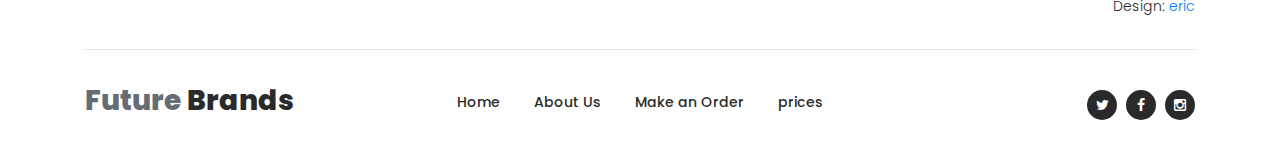
<file: ticket-details.html>
<!DOCTYPE html>
<html lang="en">

  <head>

    <meta charset="utf-8">
    <meta name="viewport" content="width=device-width, initial-scale=1, shrink-to-fit=no">
    <meta name="description" content="">
    <meta name="author" content="Tooplate">
    <link href="https://fonts.googleapis.com/css?family=Poppins:100,100i,200,200i,300,300i,400,400i,500,500i,600,600i,700,700i,800,800i,900,900i&display=swap" rel="stylesheet">

    <title>Future Brands Detail Page</title>


    <!-- Additional CSS Files -->
    <link rel="stylesheet" type="text/css" href="assets/css/bootstrap.min.css">

    <link rel="stylesheet" type="text/css" href="assets/css/font-awesome.css">

    <link rel="stylesheet" type="text/css" href="assets/css/owl-carousel.css">

    <link rel="stylesheet" href="assets/css/tooplate-artxibition.css">
<!--



-->
    </head>
    
    <body>
    
    <!-- ***** Preloader Start ***** -->
    <div id="js-preloader" class="js-preloader">
      <div class="preloader-inner">
        <span class="dot"></span>
        <div class="dots">
          <span></span>
          <span></span>
          <span></span>
        </div>
      </div>
    </div>
    <!-- ***** Preloader End ***** -->
    
    <!-- ***** Pre HEader ***** -->
    <div class="pre-header">
        <div class="container">
            <div class="row">
                <div class="col-lg-6 col-sm-6">
                </div>
                <div class="col-lg-6 col-sm-6">
                    <div class="text-button">
                        <a href="rent-venue.html">Contact Us Now! <i class="fa fa-arrow-right"></i></a>
                    </div>
                </div>
            </div>
        </div>
    </div>

    <!-- ***** Header Area Start ***** -->
    <header class="header-area header-sticky">
        <div class="container">
            <div class="row">
                <div class="col-12">
                    <nav class="main-nav">
                        <!-- ***** Logo Start ***** -->
                        <a href="index.html" class="logo">Future<em>Brands</em></a>
                        <!-- ***** Logo End ***** -->
                        <!-- ***** Menu Start ***** -->
                        <ul class="nav">
                            <li><a href="index.html">Home</a></li>
                            <li><a href="about.html" class="active">About Us</a></li>
                            <li><a href="rent-venue.html">Make an Order</a></li>
                            <li><a href="tickets.html">prices</a></li> 
                        </ul>        
                        <a class='menu-trigger'>
                            <span>Menu</span>
                        </a>
                        <!-- ***** Menu End ***** -->
                    </nav>
                </div>
            </div>
        </div>
    </header>
    <!-- ***** Header Area End ***** -->

    <!-- ***** About Us Page ***** -->
    <div class="page-heading-shows-events">
        <div class="container">
            <div class="row">
                <div class="col-lg-12">
                    <h2>Cheeck Out Here!</h2>
                </div>
            </div>
        </div>
    </div>

    <div class="ticket-details-page">
        <div class="container">
            <div class="row">
                <div class="col-lg-8">
                    <div class="left-image">
                        <img src="assets/images/banner 5.jpg" alt="">
                    </div>
                </div>
                <div class="col-lg-4">
                    <div class="right-content">
                        <h4>THE BEST YOUR CAN have</h4>
                        <ul>
                        </ul>
                        <div class="quantity-content">
                            <div class="left-content">
                                <h6>Designs as Low as </h6>
                                <p>k150</p>
                            </div>
                            <div class="right-content">
                                <div class="quantity buttons_added">
                                    <input type="button" value="-" class="minus"><input type="number" step="1" min="1" max="" name="quantity" value="1" title="Qty" class="input-text qty text" size="4" pattern="" inputmode=""><input type="button" value="+" class="plus">
                                </div>
                            </div>
                        </div>
                        <div class="total">
                            <h4>:</h4>
                            <div class="main-dark-button"><a href="#">Order now!</a></div>
                        </div>
                        <div class="warn">
                            <p>*You are required to pay the initial dipisit before we starr the work*</p>
                        </div>
                    </div>
                </div>
            </div>
        </div>
    </div>


    <!-- *** Subscribe *** -->
    <div class="subscribe">
        <div class="container">
            <div class="row">
                <div class="col-lg-4">
                    <h4>Subscribe Our Newsletter:</h4>
                </div>
                <div class="col-lg-8">
                    <form id="subscribe" action="" method="get">
                        <div class="row">
                          <div class="col-lg-9">
                            <fieldset>
                              <input name="email" type="text" id="email" pattern="[^ @]*@[^ @]*" placeholder="Your Email Address" required="">
                            </fieldset>
                          </div>
                          <div class="col-lg-3">
                            <fieldset>
                              <button type="submit" id="form-submit" class="main-dark-button">Submit</button>
                            </fieldset>
                          </div>
                        </div>
                    </form>
                </div>
            </div>
        </div>
    </div>

    <!-- *** Footer *** -->
    <footer>
        <div class="container">
            <div class="row">
                <div class="col-lg-4">
                    <div class="address">
                        <h4>Future Brands Address</h4>
                        <span>KITWE, <br>NKANA EAST HOUSE # G14<br>ZAMBIA</span>
                    </div>
                </div>
                <div class="col-lg-4">
                    <div class="links">
                        <h4>Useful Links</h4>
                        <ul>
                            <li><a href="#">Info</a></li>
                            <li><a href="#">Venues</a></li>
                            <li><a href="#">Guides</a></li>
                            <li><a href="#">Videos</a></li>
                            <li><a href="#">Outreach</a></li>
                        </ul>
                    </div>
                </div>
                <div class="col-lg-4">
                    <div class="hours">
                        <h4>Open Hours</h4>
                        <ul>
                            <li>Mon to Fri: 70:00 AM to 10:00 PM</li>
                            <li>Sat - Sun: 10:00 AM to 7:00 PM</li>
                            <li>Holidays: 11:00 AM to 7:00 PM</li>
                        </ul>
                    </div>
                </div>
                <div class="col-lg-12">
                    <div class="under-footer">
                        <div class="row">
                            <div class="col-lg-6 col-sm-6">
                                <p>ERIC SAKALA</p>
                            </div>
                            <div class="col-lg-6 col-sm-6">
                                <p class="copyright">Copyright 2024 future brands Company 
                    
                    			<br>Design: <a rel="nofollow" href="https://www.tooplate.com" target="_parent">eric</a></p>
                            </div>
                        </div>
                    </div>
                </div>
                <div class="col-lg-12">
                    <div class="sub-footer">
                        <div class="row">
                            <div class="col-lg-3">
                                <div class="logo"><span>Future<em> Brands</em></span></div>
                            </div>
                            <div class="col-lg-6">
                                <div class="menu">
                                    <ul>
                                        <li><a href="index.html" class="active">Home</a></li>
                                        <li><a href="about.html">About Us</a></li>
                                        <li><a href="rent-venue.html">Make an Order</a></li>
                                        <li><a href="tickets.html">prices</a></li> 
                                    </ul>
                                </div>
                            </div>
                            <div class="col-lg-3">
                                <div class="social-links">
                                    <ul>
                                        <li><a href="#"><i class="fa fa-twitter"></i></a></li>
                                        <li><a href="#"><i class="fa fa-facebook"></i></a></li>
                                       
                                        <li><a href="#"><i class="fa fa-instagram"></i></a></li>
                                    </ul>
                                </div>
                            </div>
                        </div>
                    </div>
                </div>
            </div>
        </div>
    </footer>

    <!-- jQuery -->
    <script src="assets/js/jquery-2.1.0.min.js"></script>

    <!-- Bootstrap -->
    <script src="assets/js/popper.js"></script>
    <script src="assets/js/bootstrap.min.js"></script>

    <!-- Plugins -->
    <script src="assets/js/scrollreveal.min.js"></script>
    <script src="assets/js/waypoints.min.js"></script>
    <script src="assets/js/jquery.counterup.min.js"></script>
    <script src="assets/js/imgfix.min.js"></script> 
    <script src="assets/js/mixitup.js"></script> 
    <script src="assets/js/accordions.js"></script>
    <script src="assets/js/owl-carousel.js"></script>
    
    <!-- Global Init -->
    <script src="assets/js/custom.js"></script>

  </body>
</html>
</file>
<file: assets/css/owl-carousel.css>
/**
 * Owl Carousel v2.3.4
 * Copyright 2013-2018 David Deutsch
 * Licensed under: SEE LICENSE IN https://github.com/OwlCarousel2/OwlCarousel2/blob/master/LICENSE
 */
/*
 *  Owl Carousel - Core
 */
 .owl-carousel {
    display: none;
    width: 100%;
    -webkit-tap-highlight-color: transparent;
    /* position relative and z-index fix webkit rendering fonts issue */
    position: relative;
    z-index: 1; }
    .owl-carousel .owl-stage {
      position: relative;
      -ms-touch-action: pan-Y;
      touch-action: manipulation;
      -moz-backface-visibility: hidden;
      /* fix firefox animation glitch */ }
    .owl-carousel .owl-stage:after {
      content: ".";
      display: block;
      clear: both;
      visibility: hidden;
      line-height: 0;
      height: 0; }
    .owl-carousel .owl-stage-outer {
      position: relative;
      overflow: hidden;
      /* fix for flashing background */
      -webkit-transform: translate3d(0px, 0px, 0px); }
    .owl-carousel .owl-wrapper,
    .owl-carousel .owl-item {
      -webkit-backface-visibility: hidden;
      -moz-backface-visibility: hidden;
      -ms-backface-visibility: hidden;
      -webkit-transform: translate3d(0, 0, 0);
      -moz-transform: translate3d(0, 0, 0);
      -ms-transform: translate3d(0, 0, 0); }
    .owl-carousel .owl-item {
      position: relative;
      min-height: 1px;
      float: left;
      -webkit-backface-visibility: hidden;
      -webkit-tap-highlight-color: transparent;
      -webkit-touch-callout: none; }
    .owl-carousel .owl-item img {
      display: block;
      width: 100%; }
    .owl-carousel .owl-nav.disabled,
    .owl-carousel .owl-dots.disabled {
      display: none; }
    .owl-carousel .owl-nav .owl-prev,
    .owl-carousel .owl-nav .owl-next,
    .owl-carousel .owl-dot {
      cursor: pointer;
      -webkit-user-select: none;
      -khtml-user-select: none;
      -moz-user-select: none;
      -ms-user-select: none;
      user-select: none; }
    .owl-carousel .owl-nav button.owl-prev,
    .owl-carousel .owl-nav button.owl-next,
    .owl-carousel button.owl-dot {
      background: none;
      color: inherit;
      border: none;
      padding: 0 !important;
      font: inherit; }
    .owl-carousel.owl-loaded {
      display: block; }
    .owl-carousel.owl-loading {
      opacity: 0;
      display: block; }
    .owl-carousel.owl-hidden {
      opacity: 0; }
    .owl-carousel.owl-refresh .owl-item {
      visibility: hidden; }
    .owl-carousel.owl-drag .owl-item {
      -ms-touch-action: pan-y;
          touch-action: pan-y;
      -webkit-user-select: none;
      -moz-user-select: none;
      -ms-user-select: none;
      user-select: none; }
    .owl-carousel.owl-grab {
      cursor: move;
      cursor: grab; }
    .owl-carousel.owl-rtl {
      direction: rtl; }
    .owl-carousel.owl-rtl .owl-item {
      float: right; }
  
  /* No Js */
  .no-js .owl-carousel {
    display: block; }
  
  /*
   *  Owl Carousel - Animate Plugin
   */
  .owl-carousel .animated {
    animation-duration: 1000ms;
    animation-fill-mode: both; }
  
  .owl-carousel .owl-animated-in {
    z-index: 0; }
  
  .owl-carousel .owl-animated-out {
    z-index: 1; }
  
  .owl-carousel .fadeOut {
    animation-name: fadeOut; }
  
  @keyframes fadeOut {
    0% {
      opacity: 1; }
    100% {
      opacity: 0; } }
  
  /*
   * 	Owl Carousel - Auto Height Plugin
   */
  .owl-height {
    transition: height 500ms ease-in-out; }
  
  /*
   * 	Owl Carousel - Lazy Load Plugin
   */
  .owl-carousel .owl-item {
    /**
              This is introduced due to a bug in IE11 where lazy loading combined with autoheight plugin causes a wrong
              calculation of the height of the owl-item that breaks page layouts
           */ }
    .owl-carousel .owl-item .owl-lazy {
      opacity: 0;
      transition: opacity 400ms ease; }
    .owl-carousel .owl-item .owl-lazy[src^=""], .owl-carousel .owl-item .owl-lazy:not([src]) {
      max-height: 0; }
    .owl-carousel .owl-item img.owl-lazy {
      transform-style: preserve-3d; }
  
  /*
   * 	Owl Carousel - Video Plugin
   */
  .owl-carousel .owl-video-wrapper {
    position: relative;
    height: 100%;
    background: #000; }
  
  .owl-carousel .owl-video-play-icon {
    position: absolute;
    height: 80px;
    width: 80px;
    left: 50%;
    top: 50%;
    margin-left: -40px;
    margin-top: -40px;
    background: url("owl.video.play.png") no-repeat;
    cursor: pointer;
    z-index: 1;
    -webkit-backface-visibility: hidden;
    transition: transform 100ms ease; }
  
  .owl-carousel .owl-video-play-icon:hover {
    -ms-transform: scale(1.3, 1.3);
        transform: scale(1.3, 1.3); }
  
  .owl-carousel .owl-video-playing .owl-video-tn,
  .owl-carousel .owl-video-playing .owl-video-play-icon {
    display: none; }
  
  .owl-carousel .owl-video-tn {
    opacity: 0;
    height: 100%;
    background-position: center center;
    background-repeat: no-repeat;
    background-size: contain;
    transition: opacity 400ms ease; }
  
  .owl-carousel .owl-video-frame {
    position: relative;
    z-index: 1;
    height: 100%;
    width: 100%; }
</file>
<file: assets/css/tooplate-artxibition.css>
/*

Tooplate 2125 ArtXibition

https://www.tooplate.com/view/2125-artxibition

*/

/* ---------------------------------------------
Table of contents
------------------------------------------------
01. font & reset css
02. reset
03. global styles
04. header
05. banner
06. features
07. testimonials
08. contact
09. footer
10. preloader
11. search
12. portfolio

--------------------------------------------- */
/* 
---------------------------------------------
font & reset css
--------------------------------------------- 
*/
@import url("https://fonts.googleapis.com/css?family=Poppins:100,100i,200,200i,300,300i,400,400i,500,500i,600,600i,700,700i,800,800i,900,900i");
/* 
---------------------------------------------
reset
--------------------------------------------- 
*/
html, body, div, span, applet, object, iframe, h1, h2, h3, h4, h5, h6, p, blockquote, div
pre, a, abbr, acronym, address, big, cite, code, del, dfn, em, font, img, ins, kbd, q,
s, samp, small, strike, strong, sub, sup, tt, var, b, u, i, center, dl, dt, dd, ol, ul, li,
figure, header, nav, section, article, aside, footer, figcaption {
  margin: 0;
  padding: 0;
  border: 0;
  outline: 0;
}

.clearfix:after {
  content: ".";
  display: block;
  clear: both;
  visibility: hidden;
  line-height: 0;
  height: 0;
}

.clearfix {
  display: inline-block;
}

html[xmlns] .clearfix {
  display: block;
}

* html .clearfix {
  height: 1%;
}

ul, li {
  padding: 0;
  margin: 0;
  list-style: none;
}

header, nav, section, article, aside, footer, hgroup {
  display: block;
}

* {
  box-sizing: border-box;
}

html, body {
  font-family: 'Poppins', sans-serif;
  font-weight: 400;
  background-color: #fff;
  font-size: 16px;
  -ms-text-size-adjust: 100%;
  -webkit-font-smoothing: antialiased;
  -moz-osx-font-smoothing: grayscale;
}

a {
  text-decoration: none !important;
}

h1, h2, h3, h4, h5, h6 {
  margin-top: 0px;
  margin-bottom: 0px;
}

h4 {
  line-height: 30px;
}

ul {
  margin-bottom: 0px;
}

p {
  font-size: 14px;
  line-height: 25px;
  color: #2a2a2a;
  font-weight: 300;
}

/* 
---------------------------------------------
global styles
--------------------------------------------- 
*/
html,
body {
  background: #fff;
  font-family: 'Poppins', sans-serif;
}

::selection {
  background: #343a3e;
  color: #fff;
}

::-moz-selection {
  background: #343a3e;
  color: #fff;
}

@media (max-width: 991px) {
  html, body {
    overflow-x: hidden;
  }
  .mobile-top-fix {
    margin-top: 30px;
    margin-bottom: 0px;
  }
  .mobile-bottom-fix {
    margin-bottom: 30px;
  }
  .mobile-bottom-fix-big {
    margin-bottom: 60px;
  }
}

.section-heading {
  text-align: center;
  margin-top: 40px;
  margin-bottom: 40px;
}

.section-heading h2 {
  font-size: 30px;
  font-weight: 800;
  color: #2a2a2a;
  text-transform: capitalize;
  letter-spacing: 0.5px;
  margin-top: 0px;
  margin-bottom: 0px;
}

.section-heading img {
  margin: 20px auto;
}

.dark-bg h2 {
  color: #fff;
}

.dark-bg p {
  color: #fff;
}

.main-white-button a {
  display: inline-block;
  font-size: 14px;
  padding: 12px 18px;
  background-color: #fff;
  color: #2a2a2a;
  text-align: center;
  font-weight: 500;
  text-transform: capitalize;
  transition: all .3s;
}

.main-white-button a:hover {
  opacity: 0.9;
}

.main-dark-button a {
  display: inline-block;
  font-size: 14px;
  padding: 12px 18px;
  background-color: #343a3e;
  color: #fff;
  text-align: center;
  font-weight: 500;
  text-transform: capitalize;
  transition: all .3s;
}

.main-dark-button a:hover {
  opacity: 0.9;
}


.text-button a {
  font-size: 14px;
  color: #7c838b;
  transition: all .3s;
}

.text-button i {
  font-size: 12px;
  margin-left: 5px;
  transition: all .5s;
}

.text-button a:hover {
  color: #343a3e;
}

.text-button a:hover i {
  margin-left: 8px;
}


/* 
---------------------------------------------
header
--------------------------------------------- 
*/

.pre-header {
  background-color: #f0f0f1;
  padding: 10px 0px;
}

.pre-header span {
  font-size: 13px;
  color: #2a2a2a;
  font-weight: 500;
}

.pre-header .text-button {
  text-align: right;
}

.pre-header .text-button a {
  color: #2a2a2a;
}

.header-area {
  position: relative;
  top: 0px;
  left: 0px;
  right: 0px;
  z-index: 100;
  height: 80px;
  background: #fff;
  -webkit-transition: all .5s ease 0s;
  -moz-transition: all .5s ease 0s;
  -o-transition: all .5s ease 0s;
  transition: all .5s ease 0s;
}

.header-area .main-nav {
  min-height: 80px;
  background: transparent;
}

.header-area .main-nav .logo {
  line-height: 80px;
  color: #656c74;
  font-size: 28px;
  font-weight: 700;
  float: left;
  -webkit-transition: all 0.3s ease 0s;
  -moz-transition: all 0.3s ease 0s;
  -o-transition: all 0.3s ease 0s;
  transition: all 0.3s ease 0s;
}

.header-area .main-nav .logo em {
  font-style: normal;
  color: #2a2a2a;
  font-weight: 900;
}

.header-area .main-nav .nav {
  float: right;
  margin-top: 27px;
  margin-right: 0px;
  background-color: transparent;
  -webkit-transition: all 0.3s ease 0s;
  -moz-transition: all 0.3s ease 0s;
  -o-transition: all 0.3s ease 0s;
  transition: all 0.3s ease 0s;
  position: relative;
  z-index: 999;
}

.header-area .main-nav .nav li {
  padding-left: 20px;
  padding-right: 20px;
}

.header-area .main-nav .nav li a {
  display: block;
  font-weight: 500;
  font-size: 14px;
  color: #2a2a2a;
  text-transform: capitalize;
  -webkit-transition: all 0.3s ease 0s;
  -moz-transition: all 0.3s ease 0s;
  -o-transition: all 0.3s ease 0s;
  transition: all 0.3s ease 0s;
  height: 40px;
  line-height: 40px;
  border: transparent;
}

.header-area .main-nav .nav li:hover a,
.header-area .main-nav .nav li a.active {
  color: #656c74!important;
  opacity: 1;
}

.header-area .main-nav .nav li a.active {
  position: relative;
}

.header-area .main-nav .nav li a.active:after {
  position: absolute;
  width: 100%;
  height: 3px;
  background-color: #656c74;
  content: '';
  top: -20px;
  left: 0;
}

.background-header .main-nav .nav li:hover a,
.background-header .main-nav .nav li a.active {
  color: #656c74!important;
  opacity: 1;
}

.header-area .main-nav .menu-trigger {
  cursor: pointer;
  display: block;
  position: absolute;
  top: 23px;
  width: 32px;
  height: 40px;
  text-indent: -9999em;
  z-index: 99;
  right: 40px;
  display: none;
}

.header-area .main-nav .menu-trigger span,
.header-area .main-nav .menu-trigger span:before,
.header-area .main-nav .menu-trigger span:after {
  -moz-transition: all 0.4s;
  -o-transition: all 0.4s;
  -webkit-transition: all 0.4s;
  transition: all 0.4s;
  background-color: #1e1e1e;
  display: block;
  position: absolute;
  width: 30px;
  height: 2px;
  left: 0;
}

.background-header .main-nav .menu-trigger span,
.background-header .main-nav .menu-trigger span:before,
.background-header .main-nav .menu-trigger span:after {
  background-color: #1e1e1e;
}

.header-area .main-nav .menu-trigger span:before,
.header-area .main-nav .menu-trigger span:after {
  -moz-transition: all 0.4s;
  -o-transition: all 0.4s;
  -webkit-transition: all 0.4s;
  transition: all 0.4s;
  background-color: #1e1e1e;
  display: block;
  position: absolute;
  width: 30px;
  height: 2px;
  left: 0;
  width: 75%;
}

.background-header .main-nav .menu-trigger span:before,
.background-header .main-nav .menu-trigger span:after {
  background-color: #1e1e1e;
}

.header-area .main-nav .menu-trigger span:before,
.header-area .main-nav .menu-trigger span:after {
  content: "";
}

.header-area .main-nav .menu-trigger span {
  top: 16px;
}

.header-area .main-nav .menu-trigger span:before {
  -moz-transform-origin: 33% 100%;
  -ms-transform-origin: 33% 100%;
  -webkit-transform-origin: 33% 100%;
  transform-origin: 33% 100%;
  top: -10px;
  z-index: 10;
}

.header-area .main-nav .menu-trigger span:after {
  -moz-transform-origin: 33% 0;
  -ms-transform-origin: 33% 0;
  -webkit-transform-origin: 33% 0;
  transform-origin: 33% 0;
  top: 10px;
}

.header-area .main-nav .menu-trigger.active span,
.header-area .main-nav .menu-trigger.active span:before,
.header-area .main-nav .menu-trigger.active span:after {
  background-color: transparent;
  width: 100%;
}

.header-area .main-nav .menu-trigger.active span:before {
  -moz-transform: translateY(6px) translateX(1px) rotate(45deg);
  -ms-transform: translateY(6px) translateX(1px) rotate(45deg);
  -webkit-transform: translateY(6px) translateX(1px) rotate(45deg);
  transform: translateY(6px) translateX(1px) rotate(45deg);
  background-color: #1e1e1e;
}

.background-header .main-nav .menu-trigger.active span:before {
  background-color: #1e1e1e;
}

.header-area .main-nav .menu-trigger.active span:after {
  -moz-transform: translateY(-6px) translateX(1px) rotate(-45deg);
  -ms-transform: translateY(-6px) translateX(1px) rotate(-45deg);
  -webkit-transform: translateY(-6px) translateX(1px) rotate(-45deg);
  transform: translateY(-6px) translateX(1px) rotate(-45deg);
  background-color: #1e1e1e;
}

.background-header .main-nav .menu-trigger.active span:after {
  background-color: #1e1e1e;
}

.header-area.header-sticky {
  min-height: 80px;
}

.header-area.header-sticky .nav {
  margin-top: 20px !important;
}

.header-area.header-sticky .nav li a.active {
  color: #656c74;
}

@media (max-width: 1200px) {
  .header-area .main-nav .nav li {
    padding-left: 12px;
    padding-right: 12px;
  }
  .header-area .main-nav:before {
    display: none;
  }
}

@media (max-width: 767px) {
  .header-area .main-nav .nav li a.active:after {
    display: none;
  }
  .header-area .main-nav .logo {
    color: #1e1e1e;
  }
  .header-area.header-sticky .nav li a:hover,
  .header-area.header-sticky .nav li a.active {
    color: #656c74!important;
    opacity: 1;
  }
  .header-area {
    background-color: #f7f7f7;
    padding: 0px 15px;
    height: 80px;
    box-shadow: none;
    text-align: center;
  }
  .header-area .container {
    padding: 0px;
  }
  .header-area .logo {
    margin-left: 30px;
  }
  .header-area .menu-trigger {
    display: block !important;
  }
  .header-area .main-nav {
    overflow: hidden;
  }
  .header-area .main-nav .nav {
    float: none;
    width: 100%;
    display: none;
    -webkit-transition: all 0s ease 0s;
    -moz-transition: all 0s ease 0s;
    -o-transition: all 0s ease 0s;
    transition: all 0s ease 0s;
    margin-left: 0px;
  }
  .header-area .main-nav .nav li:first-child {
    border-top: 1px solid #eee;
  }
  .header-area.header-sticky .nav {
    margin-top: 80px !important;
  }
  .header-area .main-nav .nav li {
    width: 100%;
    background: #fff;
    border-bottom: 1px solid #eee;
    padding-left: 0px !important;
    padding-right: 0px !important;
  }
  .header-area .main-nav .nav li a {
    height: 50px !important;
    line-height: 50px !important;
    padding: 0px !important;
    border: none !important;
    background: #f7f7f7 !important;
    color: #232d39 !important;
  }
  .header-area .main-nav .nav li a:hover {
    background: #eee !important;
    color: #656c74!important;
  }
  .header-area .main-nav .nav li.submenu ul {
    position: relative;
    visibility: inherit;
    opacity: 1;
    z-index: 1;
    transform: translateY(0%);
    transition-delay: 0s, 0s, 0.3s;
    top: 0px;
    width: 100%;
    box-shadow: none;
    height: 0px;
  }
  .header-area .main-nav .nav li.submenu ul li a {
    font-size: 12px;
    font-weight: 400;
  }
  .header-area .main-nav .nav li.submenu ul li a:hover:before {
    width: 0px;
  }
  .header-area .main-nav .nav li.submenu ul.active {
    height: auto !important;
  }
  .header-area .main-nav .nav li.submenu:after {
    color: #3B566E;
    right: 25px;
    font-size: 14px;
    top: 15px;
  }
  .header-area .main-nav .nav li.submenu:hover ul, .header-area .main-nav .nav li.submenu:focus ul {
    height: 0px;
  }
}

@media (min-width: 767px) {
  .header-area .main-nav .nav {
    display: flex !important;
  }
}


/* 
---------------------------------------------
banner
--------------------------------------------- 
*/

.main-banner {
  background-image: url(../images/bg\ \(2\).jpg);
  background-repeat: no-repeat;
  background-size: cover;
  text-align: center;
  padding: 270px 0px 210px 0px;
  position: relative;
}

.main-banner h6 {
  font-size: 14px;
  color: #fff;
  font-weight: 300;
}

.main-banner h2 {
  font-size: 50px;
  font-weight: 800;
  color: #fff;
  margin-top: 20px;
  margin-bottom: 30px;
}

.main-banner .next-show {
  position: absolute;
  top: -165px;
  left: 50%;
  transform: translateX(-50%);
  animation: move-up-down 3s infinite;
}
.main-banner .next-show {
  color: #fff;
  font-size: 18px;
}

.main-banner .next-show i {
  font-size: 12px;;
}

.main-banner .next-show span {
  display: block;
  font-size: 14px;
  font-weight: 300;
}

.main-banner .counter-content {
  position: absolute;
  width: 100%;
  top: 0;
  padding: 12px 0px;
  height: 100px;
  background-color: rgba(250,250,250,0.3);
}

.main-banner .counter-content li {
  display: inline-block;
  font-size: 14px;
  list-style-type: none;
  font-weight: 300;;
  text-transform: capitalize;
  color: #fff;
  min-width: 15%;
}

.main-banner .counter-content li span {
  display: block;
  font-size: 50px;
  font-weight: 900;
  margin-top: -10px;
}


/*
---------------------------------------------
Show Events Carousel
---------------------------------------------
*/
.owl-show-events {
  position: relative;
  margin-top: -60px;
  /* background-color: rgb(14, 166, 212); */
}

.owl-show-events .owl-nav {
  position: absolute;
  width: 100%;
  top: 50%;
  transform: translateY(5px);
}

    
.owl-show-events .owl-nav .owl-prev{
  position: absolute;
  left: -45px;
  outline: none;
}

.owl-show-events .owl-nav .owl-prev span,
.owl-show-events .owl-nav .owl-next span {
  opacity: 0;
}

.owl-show-events .owl-nav .owl-prev:before {
  display: inline-block;
  font-family: 'FontAwesome';
  color: #7c838b;
  font-size: 14px;
  content: '\f060';
}

.owl-show-events .owl-nav .owl-next{
  position: absolute;
  right: -45px;
  outline: none;
}

.owl-show-events .owl-nav .owl-next:before {
  display: inline-block;
  font-family: 'FontAwesome';
  color: #7c838b;
  font-size: 14px;
  content: '\f061';
}


/*
---------------------------------------------
Amazing Venues
---------------------------------------------
*/

.amazing-venues {
  margin: 100px 0px;
  justify-content: center;
  background-color: #cecccc;
  margin: 0px;
  padding-bottom: 50px;
  padding-top: 60px;
}

.amazing-venues .left-content h4 {
  font-size: 30px;
  font-weight: 800;
  color: #58001e;
  margin-bottom: 20px;
 
}

.amazing-venues .right-content {
  margin-left: 30px;
}

.amazing-venues .right-content h5 i {
  color: #2600ff;
  margin-right: 5px;
}

.amazing-venues .right-content h5 {
  font-size: 22px;
  font-weight: 800;
  color: #000000;
  margin-bottom: 25px;
}

.amazing-venues .right-content span {
  font-size: 14px;
  color: #160d0d;
  line-height: 25px;
  font-weight: 300;
  display: block;
  margin-bottom: 6px;
}

.map-image img {
  width: 100%;
  overflow: hidden;
}


/*
---------------------------------------------
Venues & Tickets
---------------------------------------------
*/

.venue-tickets {
  margin: 0px 15px;
}

.venue-tickets .venue-item {
  margin-bottom: 23px;
}

.venue-item .thumb img {
  width: 100%;
  overflow: hidden;
}

.venue-item .down-content {
  background-color: #656c74;
  position: relative;
  display: inline-block;
  z-index: 1;
  width: 100%;
}

.venue-item .down-content .left-content {
  width: 31%;
  float: left;
  background-color: rgba(124,131,139,0.3);
  height: 100%;
  display: inline-block;
  position: absolute;
  z-index: 111;
}

.venue-item .down-content .left-content .main-white-button {
  -webkit-transform: rotate(-90deg);
  -moz-transform: rotate(-90deg);
  -o-transform: rotate(-90deg);
  -ms-transform: rotate(-90deg);
  transform: rotate(-90deg);
  position: absolute;
  top: 50%;
  margin-top: -22.5px;
}

.venue-item .down-content .right-content {
  width: 64%;
  margin-left: 5%;
  float: right;
}

.venue-item .down-content .right-content h4 {
  font-size: 22px;
  color: #fff;
  font-weight: 700;
  margin-top: 30px;
}

.venue-item .down-content .right-content p {
  color: #fff;
  margin-top: 20px;
  font-weight: 300;
  padding-right: 30px;
  margin-bottom: 20px;
}

.venue-item .down-content .right-content ul li { 
  display: inline-block;
  color: #fff;
  font-size: 16px;
  margin-right: 20px;;
}

.venue-item .down-content .right-content ul li i {
  margin-right: 5px;
}

.venue-item .down-content .right-content .price {
  background-color: rgba(124,131,139,0.3);
  display: inline-block;
  padding: 20px;
  margin-top: 25px;;
  margin-bottom: 30px;
}

.venue-item .down-content .right-content .price span {
  color: #fff;
  font-size: 14px;
  line-height: 25px;
}

.venue-item .down-content .right-content .price span em {
  font-weight: 700;
  font-size: 20px;
  font-style: normal;
}


/*
---------------------------------------------
Coming Events
---------------------------------------------
*/

.coming-events {
  background-color: #656c74;
  padding: 120px 0px;
  position: relative;
}

.coming-events .left-button {
  text-align: center;
  position: absolute;
  width: 9%;
  height: auto;
  top: 0;
  bottom: 0;
  background-color: rgba(124,131,139,0.3);
}

.coming-events .left-button .main-white-button {
  -webkit-transform: rotate(-90deg);
  -moz-transform: rotate(-90deg);
  -o-transform: rotate(-90deg);
  -ms-transform: rotate(-90deg);
  transform: rotate(-90deg);
  position: absolute;
  top: 50%;
  margin-top: -22.5px;
}

.event-item .thumb img {
  width: 100%;
  overflow: hidden;
}

.event-item .down-content {
  background-color: #fff;
  padding: 30px;
}

.event-item .down-content h4 {
  font-size: 22px;
  font-weight: 700;
  color: #2a2a2a;
  margin-bottom: 25px;;
}

.event-item .down-content ul li {
  font-size: 14px;
  color: #2a2a2a;
  font-weight: 300;
  margin-bottom: 15px;;
}

.event-item .down-content ul li:last-child {
  margin-bottom: 0px;
}

.event-item .down-content ul li i {
  width: 20px;
  text-align: center;
  font-size: 18px;
  color: #858b93;
  display: inline-block;
}



/*
---------------------------------------------
Subscribe
---------------------------------------------
*/

.subscribe {
  background-color: #7c838b;
  padding: 30px 0px;
}

.subscribe h4 {
  font-size: 18px;
  color: #fff;
  font-weight: 600;
  margin-top: 10px;
}

.subscribe form input {
  padding: 5px 10px;
  width: 100%;
  background-color: transparent;
  border-top: none;
  border-left: none;
  border-right: none;
  border-bottom: 1px solid rgba(250,250,250,0.5);
  outline: none;
  font-size: 14px;
  color: #fff;
  font-weight: 200;
  margin-top: 5px;
}

.subscribe form ::-webkit-input-placeholder { /* Edge */
  color: #fff;
  font-weight: 200;
}

.subscribe form .main-dark-button {
  display: inline-block;
  font-size: 14px;
  padding: 12px 18px;
  background-color: #343a3e;
  color: #fff;
  text-align: center;
  font-weight: 500;
  text-transform: capitalize;
  transition: all .3s;
  border: none;
  outline: none;
  width: 100%;
}

.subscribe form .main-dark-button:hover {
  background-color: #656c74;
}


/* 
---------------------------------------------
Footer
--------------------------------------------- 
*/

footer {
  padding-top: 60px;
  margin-bottom: 25px;
}

footer h4 {
   font-size: 20px;
   color: #2a2a2a;
   font-weight: 700;
   margin-bottom: 25px;;
}

footer .address span {
  font-size: 14px;
  color: #2a2a2a;
  line-height: 24px;
  font-weight: 300;
}

footer .links {
  text-align: center;
}

footer .links ul li a {
  font-size: 14px;
  color: #2a2a2a;
  font-weight: 300;
  margin-bottom: 5px;
}

footer .hours {
  text-align: right;
}

footer .hours ul li {
  font-size: 14px;
  color: #2a2a2a;
  font-weight: 300;
  margin-bottom: 5px;
}

footer .under-footer {
  margin-top: 50px;
}

footer p.copyright {
  text-align: right;
}

.sub-footer {
  border-top: 1px solid #e4e4e4;
  margin-top: 30px;
  padding-top: 30px;
}

.sub-footer .logo span {
  font-size: 28px;
  font-weight: 800;
  color: #656c74;
}

.sub-footer .logo span em {
  font-style: normal;
  color: #2a2a2a;
}

.sub-footer .menu {
  text-align: center;
}

.sub-footer .menu ul li {
  display: inline-block;
  margin: 10px 15px 5px 15px;
}

.sub-footer .menu ul li a {
  font-size: 14px;
  font-weight: 500;
  color: #2a2a2a;
}

.sub-footer .menu ul li a:hover {
  color: #656c74;
}

.sub-footer .social-links {
  text-align: right;
  margin-top: 10px;
}

.sub-footer .social-links ul li {
  display: inline-block;
  margin-left: 5px;
}

.sub-footer .social-links ul li a {
  width: 30px;
  height: 30px;
  display: inline-block;
  text-align: center;
  line-height: 30px;
  background-color: #2a2a2a;
  border-radius: 50%;
  color: #fff;
  font-size: 14px;
  transition: all .3s;
}

.sub-footer .social-links ul li a:hover {
  background-color: #656c74;
}


/*
---------------------------------------------
About Us Page
---------------------------------------------
*/

.page-heading-about {
  background-image: url(../images/about\ bg.jpg);
  background-size: cover;
  background-repeat: no-repeat;
  padding: 110px 0px 410px 0px;
}

.page-heading-about h2 {
  font-size: 50px;
  color: #4e1936;
  font-weight: 900;
  margin-bottom: 15px;
  text-align: center;
}

.page-heading-about h3 {
  font-size: 20px;
  color: #7c2d52;
  font-weight: 600;
  text-align: center;
}

.about-item {
  margin-top: -282px;
}

.about-item .left-image img {
  width: 100%;
  overflow: hidden;
}

.about-item .right-content {
  margin-left: -30px;
}

.about-item .right-content img {
  width: 100%;
  overflow: hidden;
}

.about-item  .down-content {
  background-color: #fff;
  padding: 30px;
  border-right: 1px dotted #d7dadc;
  border-bottom: 1px dotted #d7dadc;
}

.about-item  .down-content h4 {
  font-size: 22px;
  font-weight: 700;
  color: #2a2a2a;
  margin-bottom: 20px;
}

.about-item  .down-content ul li {
  font-size: 16px;
  font-weight: 500;
  color: #2a2a2a;
  margin-bottom: 5px;
}

.about-item  .down-content span {
  font-size: 14px;
  color: #7c838b;
  font-weight: 300;
  display: block;
  margin-top: 25px;;
}

.about-item  .down-content .main-dark-button {
  margin-top: 25px;
}

.about-upcoming-shows {
  margin-top: 120px;
}

.about-upcoming-shows h2 {
  font-size: 30px;
  font-weight: 800;
  color: #2a2a2a;
  margin-bottom: 25px;
}

.about-upcoming-shows h4 {
  font-size: 22px;
  font-weight: 700;
  color: #521632;
  margin-bottom: 25px;;
}

.about-upcoming-shows ul{
  margin-bottom: 30px;
}

.about-upcoming-shows ul li {
  font-size: 14px;
  font-weight: 300;
  margin-bottom: 10px;
}

.about-upcoming-shows p {
  margin-bottom: 30px;;
}

.about-upcoming-shows .text-button {
  margin-top: -15px;
}

.about-upcoming-shows .next-shows {
  border: 1px dotted #d7dadc;
  padding: 20px;;
}

.about-upcoming-shows .next-shows h4 {
  display: inline-block;
}

.about-upcoming-shows .next-shows h4 i {
  float: left;
  display: inline-block;
  margin-right: 10px;
  height: 30px;
}

.about-upcoming-shows .next-shows ul {
  margin-bottom: 0px;
}

.about-upcoming-shows .next-shows ul li {
  border-bottom: 1px dotted #d7dadc;
  margin-bottom: 20px;
  padding-bottom: 20px;
}

.about-upcoming-shows .next-shows ul li:last-child {
  border-bottom: none;
  padding-bottom: 0;
  margin-bottom: 0;
}

.about-upcoming-shows .next-shows ul li h5 {
  font-size: 15px;
  font-weight: 700;
  color: #2a2a2a;
  margin-bottom: 15px;;
}

.about-upcoming-shows .next-shows ul li span {
  font-size: 14px;
  font-weight: 300;
  color: #2a2a2a;
}

.about-upcoming-shows .next-shows ul li .icon-button {
  float: right;
  margin-top: -35px;
}

.about-upcoming-shows .next-shows ul li .icon-button a {
  width: 50px;
  height: 50px;
  background-color: #656c74;
  color: #fff;
  display: inline-block;
  text-align: center;
  line-height: 50px;
  transition: all .3s;
}

.about-upcoming-shows .next-shows ul li .icon-button a:hover {
  background-color: #858b93;
}

.also-like {
  margin-top: 110px;
  background-color: #f0f0f1;
  padding-bottom: 100px;
}

.also-like h2 {
  font-size: 30px;
  font-weight: 800;
  color: #2a2a2a;
  margin-top: 100px;
  margin-bottom: 40px;
}

.also-like .thumb {
  position: relative;
}

.also-like .thumb .icons {
  position: absolute;
  bottom: 20px;
  right: 20px;
}

.also-like .thumb .icons ul li {
  display: inline-block;
  margin-left: 5px;
}

.also-like .thumb .icons ul li a {
  width: 30px;
  height: 30px;
  display: inline-block;
  text-align: center;
  line-height: 30px;
  color: #fff;
  background-color: #656c74;
  border-radius: 50%;
  transition: all .3s;
}

.also-like .thumb .icons ul li a:hover {
  background-color: #858b93;
}

.also-like .thumb .icons ul li a i {
  font-size: 14px;
}

.also-like .like-item img {
  width: 100%;
  overflow: hidden;
}

.also-like .like-item .down-content {
  background-color: #fff;
  padding: 30px;
}

.also-like .like-item .down-content span {
  font-size: 15px;
  color: #2a2a2a;
  font-weight: 500;
  display: inline-block;
}

.also-like .like-item .down-content h4 {
  font-size: 22px;
  font-weight: 700;
  color: #2a2a2a;
  margin-top: 10px;
}


/*
---------------------------------------------
Rent Venue Page
---------------------------------------------
*/

.page-heading-rent-venue {
  background-image: url(../images/HOME.jpg);
  background-size: cover;
  background-repeat: no-repeat;
  padding: 110px 0px;
  text-align: center;
}

.page-heading-rent-venue h2 {
  font-size: 50px;
  color: #fff;
  font-weight: 800;
  margin-bottom: 15px;
}

.page-heading-rent-venue span {
  font-size: 20px;
  color: #fff;
  font-weight: 300;
  padding: 0px 250px;
  display: inline-block;
}

.rent-venue-tabs .heading-tabs {
  padding: 20px 0px;
  border-bottom: 1px dotted #d7dadc;
}

.rent-venue-tabs .heading-tabs .main-dark-button {
  text-align: right;
}

.rent-venue-tabs #tabs ul {
  margin-top: 10px;
  padding: 0;
}
.rent-venue-tabs #tabs ul li {
  display: inline-block;
  margin-right: 30px;
}
.rent-venue-tabs #tabs ul li:last-child {
  margin-right: 0px;
}
.rent-venue-tabs #tabs ul li a {
  text-transform: capitalize;
  width: 100%;
  display: inline-block;
  font-size: 14px;
  color: #2a2a2a;
  font-weight: 500;
  transition: all 0.3s;
}
.rent-venue-tabs #tabs ul .ui-tabs-active span {
  background: #faf5b2;
  border: #faf5b2;
  line-height: 90px;
  border-bottom: none;
}
.rent-venue-tabs #tabs ul .ui-tabs-active a {
  color: #656c74;
  position: relative;
}
.rent-venue-tabs #tabs ul .ui-tabs-active a:after {
  width: 100%;
  height: 3px;
  background-color: #7c838b;
  content: '';
  left: 0;
  top: -32px;
  position: absolute;
}
.rent-venue-tabs #tabs ul .ui-tabs-active span {
  color: #1e1e1e;
}
.rent-venue-tabs .tabs-content {
  margin-top: 80px;
  text-align: left;
  display: inline-block;
  transition: all 0.3s;
}
.rent-venue-tabs .tabs-content h4 {
  font-size: 30px;
  font-weight: 700;
  color: #2a2a2a;
  margin-bottom: 25px;
}
.rent-venue-tabs .tabs-content ul.list {
  border-top: 1px dotted #d7dadc;
  border-bottom: 1px dotted #d7dadc;
  padding: 15px 0px!important;
  margin-top: 30px!important;
  display: block;
}
.rent-venue-tabs .tabs-content ul.list li {
  width: 28%;
  font-size: 14px;
  color: #7c838b;
}

.rent-venue-tabs .tabs-content #map h5 {
  font-size: 22px;
  font-weight: 700;
  color: #2a2a2a;
  margin-top: 15px;
  margin-bottom: 15px;
}

.rent-venue-tabs .tabs-content #map .text-button {
  margin-top: 15px;
}

.rent-venue-application {
  margin: 100px 0px;
}

.rent-venue-application .heading-text h4 {
  font-size: 22px;
  font-weight: 700;
  color: #2a2a2a;
  margin-bottom: 50px;
}

.rent-venue-application .contact-form input,
.rent-venue-application .contact-form textarea {
  color: #7a7a7a;
  font-size: 13px;
  border: 1px solid #ddd;
  background-color: #fff;
  width: 100%;
  height: 40px;
  outline: none;
  line-height: 40px;
  padding: 0px 10px;
  -webkit-appearance: none;
  -moz-appearance: none;
  appearance: none;
  margin-bottom: 30px;
}

.rent-venue-application .contact-form textarea {
  height: 150px;
  resize: none;
}

.rent-venue-application .contact-form ::-webkit-input-placeholder { /* Edge */
  color: #7a7a7a;
}

.rent-venue-application .contact-form :-ms-input-placeholder { /* Internet Explorer 10-11 */
  color: #7a7a7a;
}

.rent-venue-application .contact-form ::placeholder {
  color: #7a7a7a;
}

.rent-venue-application form .main-dark-button {
  display: inline-block;
  font-size: 14px;
  padding: 12px 18px;
  background-color: #343a3e;
  color: #fff;
  text-align: center;
  font-weight: 500;
  text-transform: capitalize;
  transition: all .3s;
  border: none;
  outline: none;
}

.rent-venue-application form .main-dark-button:hover {
  background-color: #656c74;
}

/*
---------------------------------------------
Shows Events Page
---------------------------------------------
*/

.page-heading-shows-events {
  background-image: url(../images/BEST\ INTERIOR\ DESIGN\ \(25\).jpg);
  background-size: cover;
  background-repeat: no-repeat;
  padding: 110px 0px;
  text-align: center;
}

.page-heading-shows-events h2 {
  font-size: 50px;
  color: #9c6767;
  font-weight: 800;
  margin-bottom: 15px;
}

.page-heading-shows-events span {
  font-size: 20px;
  color: #fff;
  font-weight: 300;
  padding: 0px 250px;
  display: inline-block;
}

.shows-events-tabs {
  background-color: #f0f0f1;
}

.shows-events-tabs .heading-tabs {
  padding: 20px 0px;
  border-bottom: 1px dotted #d7dadc;
}

.shows-events-tabs .heading-tabs .main-dark-button {
  text-align: right;
}

.shows-events-tabs #tabs ul {
  margin-top: 10px;
  padding: 0;
}
.shows-events-tabs #tabs ul li {
  display: inline-block;
  margin-right: 30px;
}
.shows-events-tabs #tabs ul li:last-child {
  margin-right: 0px;
}
.shows-events-tabs #tabs ul li a {
  text-transform: capitalize;
  width: 100%;
  display: inline-block;
  font-size: 14px;
  color: #2a2a2a;
  font-weight: 500;
  transition: all 0.3s;
}
.shows-events-tabs #tabs ul .ui-tabs-active span {
  background: #faf5b2;
  border: #faf5b2;
  line-height: 90px;
  border-bottom: none;
}
.shows-events-tabs #tabs ul .ui-tabs-active a {
  color: #656c74;
  position: relative;
}
.shows-events-tabs #tabs ul .ui-tabs-active a:after {
  width: 100%;
  height: 3px;
  background-color: #7c838b;
  content: '';
  left: 0;
  top: -32px;
  position: absolute;
}
.shows-events-tabs #tabs ul .ui-tabs-active span {
  color: #1e1e1e;
}
.shows-events-tabs .tabs-content {
  margin-top: 80px;
  text-align: left;
  display: inline-block;
  transition: all 0.3s;
}
.shows-events-tabs .tabs-content h4 {
  font-size: 30px;
  font-weight: 700;
  color: #2a2a2a;
  margin-bottom: 25px;
}

.shows-events-tabs .tabs-content .heading h2 {
  font-size: 30px;
  color: #656c74;
  font-weight: 700;
  margin-bottom: 40px;
}

.shows-events-tabs .tabs-content .sidebar {
  background-color: #fff;
  padding: 30px;
}

.shows-events-tabs .tabs-content .sidebar .heading-sidebar h4 {
  font-weight: 700;
  color: #2a2a2a;
  font-size: 15px;
  line-height: 24px;
}

.shows-events-tabs .tabs-content .sidebar .heading-sidebar {
  border-bottom: 1px dotted #d7dadc;
}

.shows-events-tabs .tabs-content .sidebar .month h6,
.shows-events-tabs .tabs-content .sidebar .category h6,
.shows-events-tabs .tabs-content .sidebar .venues h6 {
  font-weight: 700;
  color: #2a2a2a;
  font-size: 15px;
  margin-top: 30px;
}

.shows-events-tabs .tabs-content .sidebar ul li {
  display: block!important;
}

.shows-events-tabs .tabs-content .sidebar .month,
.shows-events-tabs .tabs-content .sidebar .category {
  border-bottom: 1px dotted #d7dadc;
  padding-bottom: 30px;
}

.shows-events-tabs .tabs-content .sidebar ul li a {
  font-size: 14px;
  color: #7c838b!important;
  font-weight: 400!important;
}

.shows-events-tabs .tabs-content .sidebar ul li a:hover {
  color: #343a3e!important;
}

.shows-events-tabs .tabs-content .event-item {
  border: 1px dotted #d7dadc;
  margin-bottom: 30px;
}

.shows-events-tabs .tabs-content .event-item img {
  max-width: 100%;
  overflow: hidden;
}

.shows-events-tabs .tabs-content .event-item .left-content {
  padding: 30px;
}

.shows-events-tabs .tabs-content .event-item .left-content h4 {
  font-size: 20px;
  font-weight: 700;
  color: #2a2a2a;
  margin-bottom: 20px;
}

.shows-events-tabs .tabs-content .event-item .left-content .main-dark-button {
  margin-top: 25px;
}

.shows-events-tabs .tabs-content .event-item .right-content ul li {
  display: inline-block;
  width: 100%;
  border-bottom: 1px solid #d7dadc;
  margin-bottom: 15px;
  padding-bottom: 5px;
}

.shows-events-tabs .tabs-content .event-item .right-content ul li:last-child {
  margin-bottom: 0;
  padding-bottom: 0;
  border-bottom: none;
}


.shows-events-tabs .tabs-content .event-item .right-content {
  padding: 10px 30px 10px 0px;
}

.shows-events-tabs .tabs-content .event-item .right-content ul li i {
  width: 30px;
  display: inline-block;
  height: 60px;
  float: left;
}
.shows-events-tabs .tabs-content .event-item .right-content ul li h6 {
  font-weight: 700;
  color: #2a2a2a;
  font-size: 15px;
  width: 100%;
  display: inline;
  line-height: 28px;
}

.shows-events-tabs .tabs-content .event-item .right-content ul li span {
  font-size: 15px;
}

.shows-events-tabs .tabs-content .pagination ul {
  text-align: center;
  width: 100%;
  margin-top: 30px;
  margin-bottom: 100px;
}

.shows-events-tabs .tabs-content .pagination ul li {
  margin: 0px 10px!important;
  display: inline-block!important;
}

.shows-events-tabs .tabs-content .pagination ul li a {
  display: inline-block;
  font-size: 14px;
  padding: 12px 20px;
  background-color: #e6e7e8;
  color: #2a2a2a;
  text-align: center;
  font-weight: 500;
  text-transform: capitalize;
  transition: all .3s;
}

.shows-events-tabs .tabs-content .pagination ul li a:hover,
.shows-events-tabs .tabs-content .pagination ul li.active a {
  background-color: #343a3e;
  color: #fff!important;
}


/*
---------------------------------------------
Tickets Page
---------------------------------------------
*/

.tickets-page {
  margin-bottom: 100px;
}

.tickets-page .search-box {
  background-color: #7c838b;
  padding: 30px;
}

.tickets-page .search-box h4 {
  color: #fff;
  font-weight: 700;
  font-size: 20px;
  margin-top: 8px;
}

.tickets-page .search-box select {
  margin-top: 10px;
  background-color: transparent;
  border-bottom: 1px solid rgba(250, 250, 250, 0.5);
  border-top: none;
  border-right: none;
  border-left: none;
  outline: none;
  color: #fff;
  font-size: 14px;
  width: 100%;
  padding: 5px;
}

.tickets-page .search-box option {
  background-color: #343a3e;
}

.tickets-page .search-box .main-dark-button {
  display: inline-block;
  font-size: 14px;
  padding: 12px 18px;
  background-color: #343a3e;
  color: #fff;
  text-align: center;
  font-weight: 500;
  text-transform: capitalize;
  transition: all .3s;
  border: none;
  outline: none;
  width: 100%;
}

.tickets-page .search-box .main-dark-button:hover {
  background-color: #656c74;
}
 
.tickets-page .heading h2 {
  font-size: 30px;
  font-weight: 800;
  color: #2a2a2a;
  text-align: center;
  margin-top: 100px;
  margin-bottom: 80px;
}

.tickets-page .ticket-item .thumb {
  position: relative;
}

.tickets-page .ticket-item .thumb img {
  width: 100%;
  overflow: hidden;
}

.tickets-page .ticket-item .thumb .price {
  background-color: rgba(101,108,116,0.9);
  display: inline-block;
  padding: 20px;
  position: absolute;
  left: 30px;
  bottom: 30px;
}

.tickets-page .ticket-item .thumb .price span {
  color: #fff;
  font-size: 14px;
  line-height: 25px;
}

.tickets-page .ticket-item .thumb .price span em {
  font-weight: 700;
  font-size: 20px;
  font-style: normal;
}

.tickets-page .ticket-item {
  margin-bottom: 30px;
}

.tickets-page .ticket-item .down-content {
  background-color: #fafafa;
  padding: 30px;;
}

.tickets-page .ticket-item .down-content span {
  font-size: 14px;
  color: #656c74;
  font-weight: 700;
}

.tickets-page .ticket-item .down-content h4 {
  font-size: 22px;
  font-weight: 700;
  color: #2a2a2a;
  margin-top: 10px;
  margin-bottom: 25px;
}

.tickets-page .ticket-item .down-content ul li {
  font-size: 14px;
  color: #2a2a2a;
  font-weight: 300;
  margin-bottom: 15px;
}

.tickets-page .ticket-item .down-content ul li i {
  color: #7c838b;
  margin-right: 10px;
  width: 15px;
  height: 25px;
  float: left;
}

.tickets-page .ticket-item .down-content .main-dark-button {
  margin-top: 30px;
}

.tickets-page .pagination ul {
  text-align: center;
  width: 100%;
  margin-top: 30px;
}

.tickets-page .pagination ul li {
  display: inline-block;
  margin: 0px 10px!important;
}

.tickets-page .pagination ul li a {
  display: inline-block;
  font-size: 14px;
  padding: 12px 20px;
  background-color: #e6e7e8;
  color: #2a2a2a;
  text-align: center;
  font-weight: 500;
  text-transform: capitalize;
  transition: all .3s;
}

.tickets-page .pagination ul li a:hover,
.tickets-page .pagination ul li.active a {
  background-color: #343a3e;
  color: #fff!important;
}



/*
-------------------------------
Ticket Details Page
-------------------------------
*/

.ticket-details-page {
  margin: 100px 0px;
}

.ticket-details-page img {
  max-width: 100%;
  overflow: hidden;
}

.ticket-details-page .right-content {
  margin-left: 15px;
}

.ticket-details-page .right-content h4 {
  font-size: 30px;
  font-weight: 800;
  color: #2a2a2a;
}

.ticket-details-page .right-content span {
  font-size: 14px;
  font-weight: 700;
  color: #656c74;
  display: inline-block;
  border-bottom: 1px solid #eee;
  width: 100%;
  padding-bottom: 30px;
  margin-top: 15px;
  margin-bottom: 30px;
}

.ticket-details-page .right-content ul {
  border-bottom: 1px solid #eee;
  width: 100%;
  padding-bottom: 20px;
  margin-bottom: 30px;
}

.ticket-details-page .right-content ul li {
  font-size: 14px;
  color: #2a2a2a;
  font-weight: 300;
  margin-bottom: 15px;
}

.ticket-details-page .right-content ul li i {
  color: #7c838b;
  margin-right: 10px;
  width: 15px;
  height: 25px;
  float: left;
}

.ticket-details-page .right-content .quantity-content {
  border-bottom: 1px solid #eee;
  width: 100%;
  padding-bottom: 30px;
  margin-bottom: 30px;
}

.ticket-details-page .right-content .quantity-content .left-content {
  float: left;
  margin-right: 30px;
}

.ticket-details-page .right-content .quantity-content .right-content {
  text-align: right;
}

.ticket-details-page .right-content .quantity-content .left-content h6 {
  font-size: 14px;
  font-weight: 700;
  color: #2a2a2a;
}

.ticket-details-page .right-content .total h4 {
  float: left;
  font-size: 20px;
  margin-top: 8px;
}

.ticket-details-page .right-content .total .main-dark-button {
  text-align: right;
}
.ticket-details-page .right-content .warn p {
  margin-top: 45px;
}


.quantity {
  display: inline-block; }
 
 .quantity .input-text.qty {
  width: 35px;
  height: 39px;
  padding: 0 5px;
  text-align: center;
  background-color: transparent;
  border: 1px solid #efefef;
 }
 
 .quantity.buttons_added {
  text-align: left;
  position: relative;
  white-space: nowrap;
  vertical-align: top; }
 
 .quantity.buttons_added input {
  display: inline-block;
  margin: 0;
  vertical-align: top;
  box-shadow: none;
 }
 
 .quantity.buttons_added .minus,
 .quantity.buttons_added .plus {
  padding: 7px 10px 8px;
  height: 39px;
  background-color: #ffffff;
  border: 1px solid #efefef;
  cursor:pointer;}
 
 .quantity.buttons_added .minus {
  border-right: 0; }
 
 .quantity.buttons_added .plus {
  border-left: 0; }
 
 .quantity.buttons_added .minus:hover,
 .quantity.buttons_added .plus:hover {
  background: #eeeeee; }
 
 .quantity input::-webkit-outer-spin-button,
 .quantity input::-webkit-inner-spin-button {
  -webkit-appearance: none;
  -moz-appearance: none;
  margin: 0; }
  
  .quantity.buttons_added .minus:focus,
 .quantity.buttons_added .plus:focus {
  outline: none; }



#features {
  margin-bottom: 80px;
}

.feature-item {
  display: inline-block;
  margin-bottom: 60px;
}

.feature-item .left-icon img {
  float: left;
  margin-right: 30px;
}

.feature-item .right-content {
  display: inline;
}

.feature-item .right-content h4 {
  margin-top: 0px;
  margin-bottom:  7px;
  letter-spacing: 0.25px;
  color: #232d39;
  font-size: 19px;
  font-weight: 600;
  text-transform: capitalize;
}

.feature-item .right-content a.text-button {
  margin-top: 7px;
  display: inline-block;
  font-size: 13px;
  text-transform: uppercase;
  color: #656c74;
  font-weight: 500;
}


/*
-------------------------------
Event Details Page
-------------------------------
*/

.shows-events-schedule {
  margin-top: 0px;
  padding-bottom: 100px;
  background-color: #f0f0f1;
}

.shows-events-schedule ul li {
  background-color: #fff;
  padding: 30px 30px 25px 30px;
  margin-bottom: 30px;
}

.shows-events-schedule ul li .title h4 {
  font-size: 20px;
  font-weight: 700;
  color: #2a2a2a;
}

.shows-events-schedule ul li .title span {
  font-size: 14px;
  font-weight: 700;
  color: #656c74;
}

.shows-events-schedule ul li .time span {
  font-size: 14px;
  color: #2a2a2a;
  font-weight: 300;
  display: inline-block;
  width: 200px;
}

.shows-events-schedule ul li .time span i {
  color: #7c838b;
  margin-right: 10px;
  width: 15px;
  height: 25px;
  float: left;
  font-size: 18px;
}

.shows-events-schedule ul li .place span {
  font-size: 14px;
  color: #2a2a2a;
  font-weight: 300;
  display: inline-block;
}

.shows-events-schedule ul li .place span i {
  color: #7c838b;
  margin-right: 10px;
  width: 15px;
  height: 25px;
  float: left;
  font-size: 18px;
}

.shows-events-schedule ul li .main-dark-button {
  text-align: right;
}

.shows-events-schedule .pagination ul {
  text-align: center;
  width: 100%;
  margin-top: 30px;
}

.shows-events-schedule .pagination ul li {
  display: inline-block;
  margin: 0px 10px!important;
  padding: 0px;
  background-color: transparent;
}

.shows-events-schedule .pagination ul li a {
  display: inline-block;
  font-size: 14px;
  padding: 12px 20px;
  background-color: #fff;
  color: #2a2a2a;
  text-align: center;
  font-weight: 500;
  text-transform: capitalize;
  transition: all .3s;
}

.shows-events-schedule .pagination ul li a:hover,
.shows-events-schedule .pagination ul li.active a {
  background-color: #343a3e;
  color: #fff!important;
}


/* 
---------------------------------------------
preloader
--------------------------------------------- 
*/

.js-preloader {
    position: fixed;
    top: 0;
    left: 0;
    right: 0;
    bottom: 0;
    background-color: #232d39;
    display: -webkit-box;
    display: flex;
    -webkit-box-align: center;
    align-items: center;
    -webkit-box-pack: center;
    justify-content: center;
    opacity: 1;
    visibility: visible;
    z-index: 9999;
    -webkit-transition: opacity 0.25s ease;
    transition: opacity 0.25s ease;
}

.js-preloader.loaded {
    opacity: 0;
    visibility: hidden;
    pointer-events: none;
}

@-webkit-keyframes dot {
    50% {
        -webkit-transform: translateX(96px);
        transform: translateX(96px);
    }
}

@keyframes dot {
    50% {
        -webkit-transform: translateX(96px);
        transform: translateX(96px);
    }
}

@-webkit-keyframes dots {
    50% {
        -webkit-transform: translateX(-31px);
        transform: translateX(-31px);
    }
}

@keyframes dots {
    50% {
        -webkit-transform: translateX(-31px);
        transform: translateX(-31px);
    }
}

.preloader-inner {
    position: relative;
    width: 142px;
    height: 40px;
    background: #232d39;
}

.preloader-inner .dot {
    position: absolute;
    width: 16px;
    height: 16px;
    top: 12px;
    left: 15px;
    background: #fff;
    border-radius: 50%;
    -webkit-transform: translateX(0);
    transform: translateX(0);
    -webkit-animation: dot 2.8s infinite;
    animation: dot 2.8s infinite;
}

.preloader-inner .dots {
    -webkit-transform: translateX(0);
    transform: translateX(0);
    margin-top: 12px;
    margin-left: 31px;
    -webkit-animation: dots 2.8s infinite;
    animation: dots 2.8s infinite;
}

.preloader-inner .dots span {
    display: block;
    float: left;
    width: 16px;
    height: 16px;
    margin-left: 16px;
    background: #fff;
    border-radius: 50%;
}


/* 
---------------------------------------------
responsive
--------------------------------------------- 
*/


@media (max-width: 1036px) {

  .owl-show-events .owl-nav {
    display: none;
  }

}

@media (max-width: 992px) {

  .amazing-venues .right-content {
    margin-left: 0;
    margin-top: 45px;
  }

  .subscribe,
  .subscribe input,
  footer .address,
  footer .hours {
    text-align: center; 
  }

  .subscribe h4 {
    margin-bottom: 20px;
  }

  .subscribe .main-dark-button {
    margin-top: 20px;
  }

  footer .address {
    margin-bottom: 45px;
  }

  footer .hours {
    margin-top: 45px;
  }

  .sub-footer,
  .sub-footer .social-links {
    text-align: center;
  }

  .coming-events .event-item {
    margin-bottom: 30px;
  }

  .coming-events .left-button {
    display: none;
  }

  .under-footer,
  footer p.copyright {
    text-align: center;
  }

  .about-item .right-content {
    margin-left: 0px;
  }

  .about-item .down-content {
    border-left: 1px dotted #d7dadc;
  }

  .about-upcoming-shows .next-shows {
    margin-top: 30px;
  }
  
  .also-like .like-item {
    margin-bottom: 30px;
  }

  .page-heading-rent-venue span,
  .page-heading-shows-events span {
    padding: 0px;
  }

  .rent-venue-tabs .heading-tabs .main-dark-button,
  .shows-events-tabs .heading-tabs .main-dark-button {
    display: none;
  }

  .shows-events-tabs #tabs ul li {
    margin-bottom: 15px;
  }

  .shows-events-tabs .tabs-content .event-item .right-content ul li i {
    height: 40px;
  }
  .shows-events-tabs .tabs-content .event-item .right-content {
    padding: 30px;
  }

  .shows-events-tabs #tabs ul li:last-child {
    margin-bottom: 0px;
  }

  .shows-events-tabs .tabs-content .sidebar {
    margin-bottom: 45px;
  }

  .tickets-page .search-box {
    text-align: center;
  }
  
  .tickets-page .search-box .main-dark-button,
  .tickets-page .search-box select {
    margin-top: 30px;
  }

  .shows-events-tabs .tabs-content .pagination ul li,
  .shows-events-schedule .pagination ul li,
  .tickets-page .pagination ul li {
    margin: 0px 2px!important;
  }

  .ticket-details-page .right-content {
    margin-left: 0px;
    margin-top: 30px;
  }

  .shows-events-schedule ul li,
  .shows-events-schedule ul li .main-dark-button {
    text-align: center;
  }

  .shows-events-schedule ul li .title,
  .shows-events-schedule ul li .time,
  .shows-events-schedule ul li .place {
    margin-bottom: 15px;
  }

}

@media (max-width: 450px) {

  .rent-venue-tabs #tabs ul li {
    text-align: center;
    margin-right: 0px;
    display: block;
    margin-bottom: 5px;
    margin-top: 5px;
  } 

  .rent-venue-tabs #tabs ul .ui-tabs-active a:after,
  .shows-events-tabs #tabs ul .ui-tabs-active a:after {
    display: none;
  }

  .rent-venue-tabs .tabs-content ul.list {
    text-align: center;
  }

  .rent-venue-tabs .tabs-content ul.list li {
    text-align: center;
    width: 100%;
  }

  .pre-header {
    display: none;
  }

}


@-webkit-keyframes move-up-down {
  0% {
    -webkit-transform: translateY(0px);
            transform: translateY(0px); }
  50% {
    -webkit-transform: translateY(-5px);
            transform: translateY(-5px); }
  100% {
    -webkit-transform: translateY(0px);
            transform: translateY(0px); } 
}
</file>
